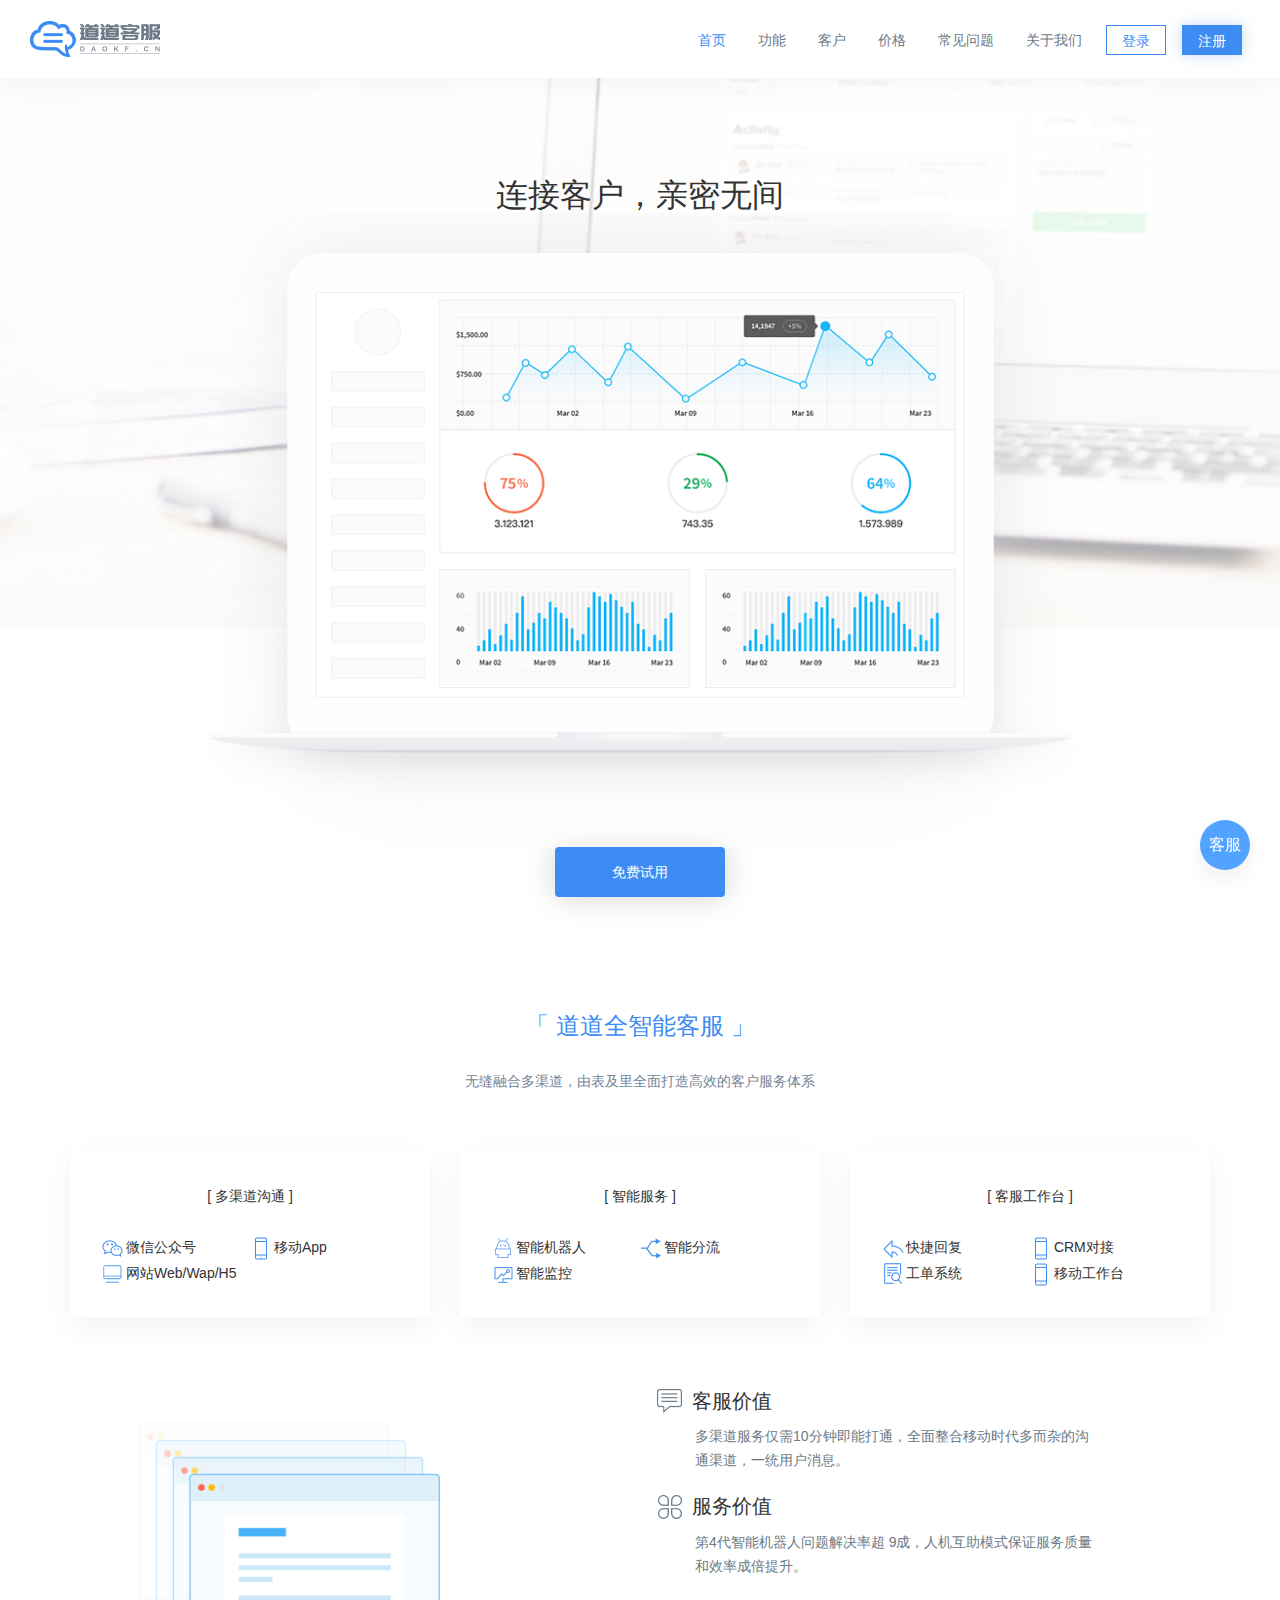
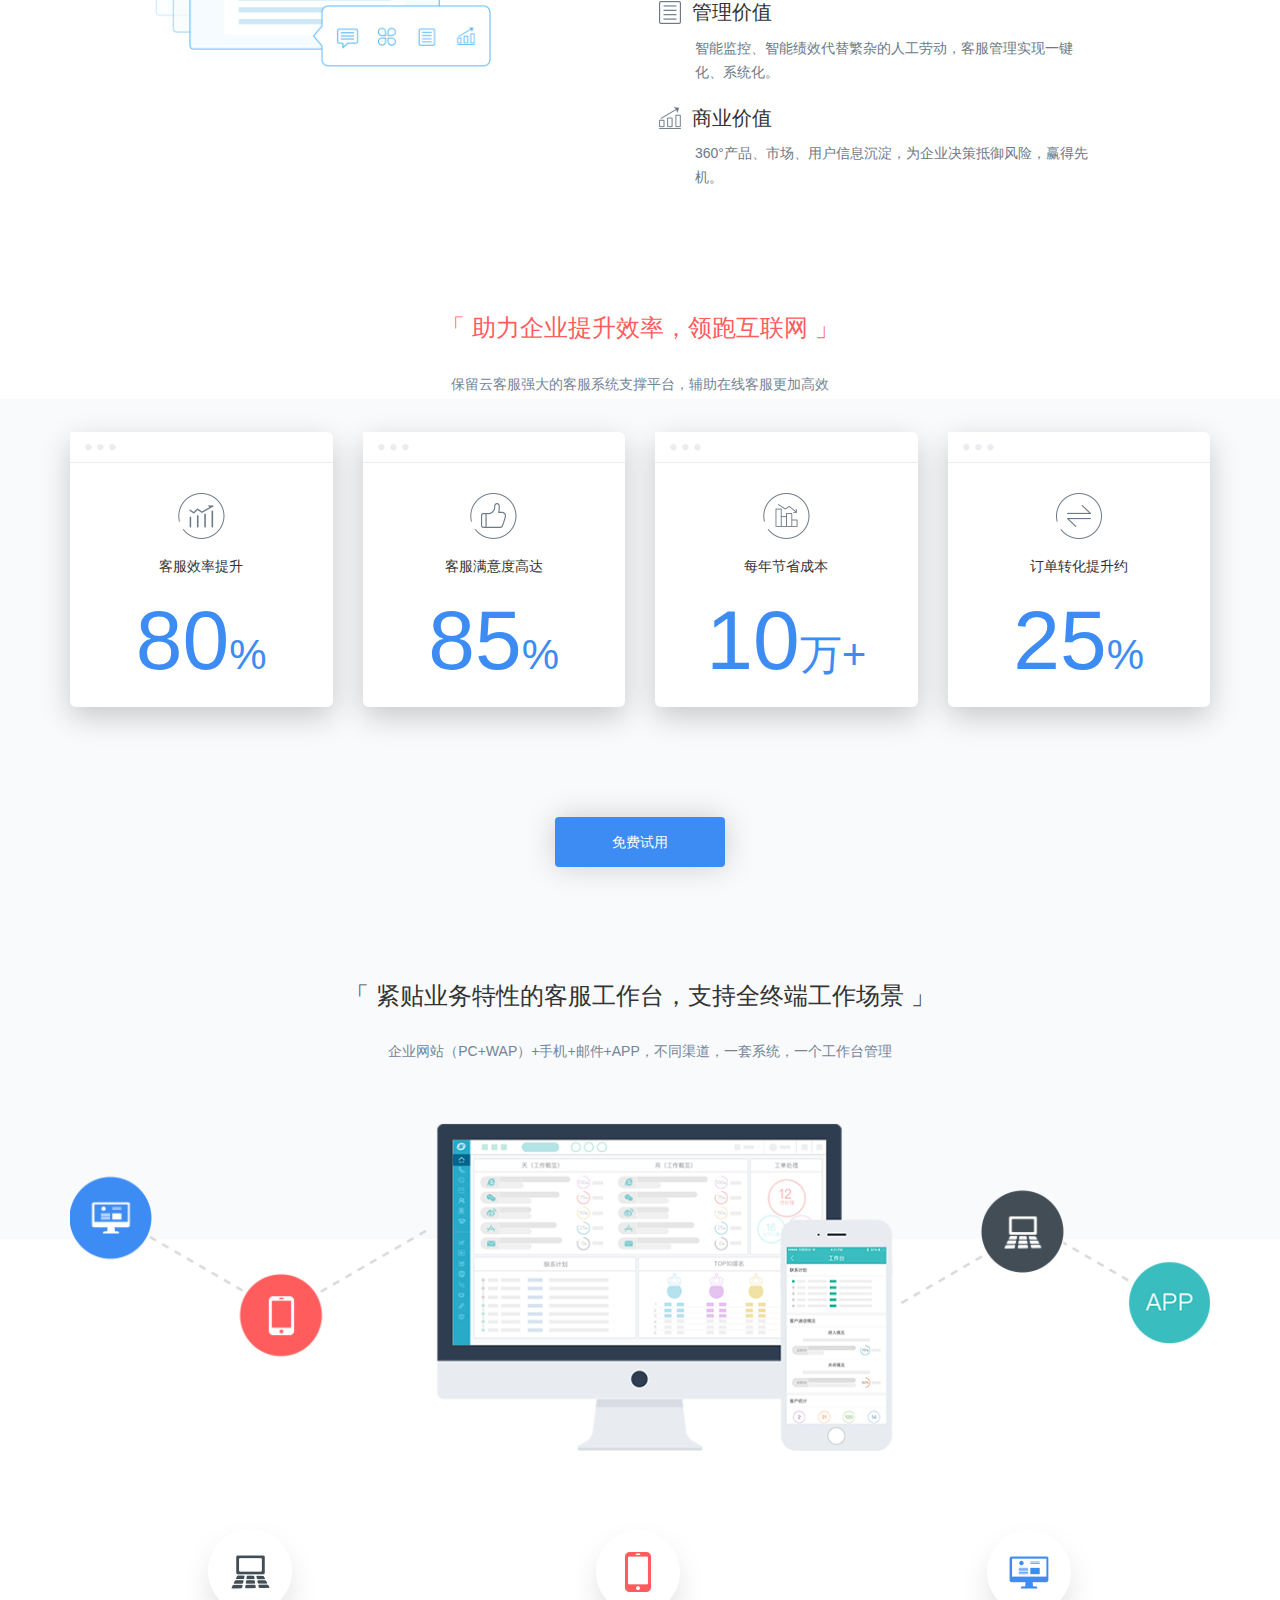
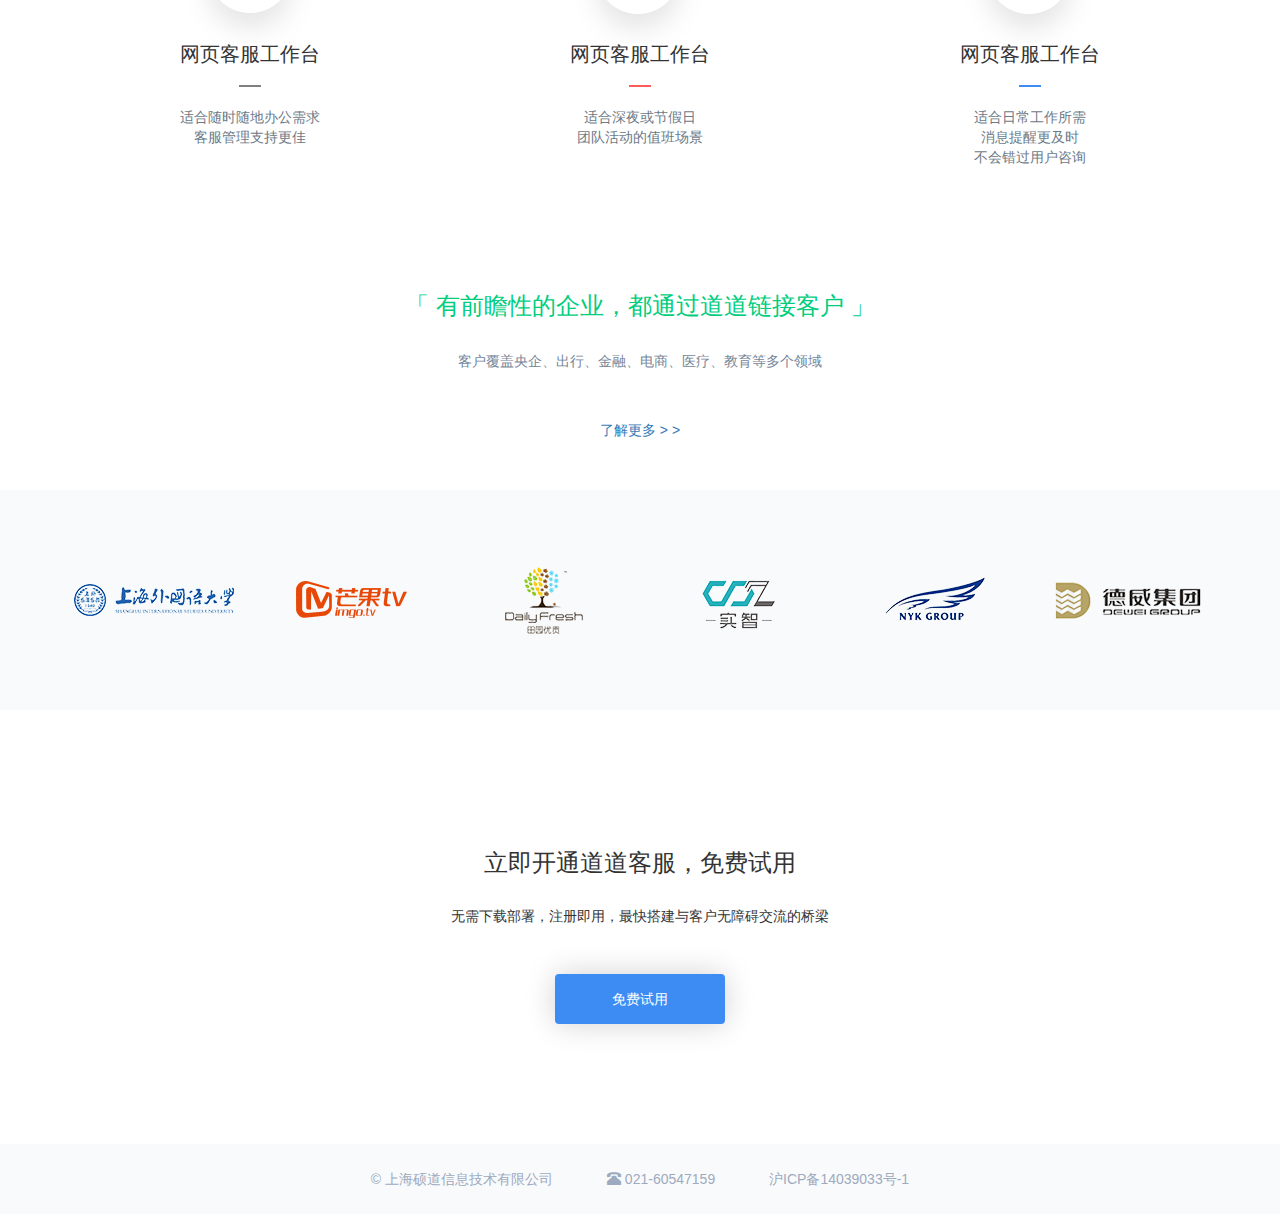
<file: index.html>
<!DOCTYPE html>
<html>
	<head>
		<meta charset="UTF-8">
		<title>首页</title>
		<meta name="viewport" content="width=device-width,initial-scale=1"/>
		<link rel="stylesheet" href="css/reset.css" />
		<link rel="stylesheet" href="components/bootstrap/css/bootstrap.min.css" />
		<link rel="stylesheet" type="text/css" href="components/font-awesome/css/font-awesome.min.css" />
		<link rel="stylesheet" href="css/style.css" />
	</head>
	<body>
	<header>
		<div class="navbar navbar-default">
	        <div class="navbar-header">
	            <button type="button" class="navbar-toggle" data-toggle="collapse" data-target="#coll1">
	                <span class="icon-bar"></span>
	                <span class="icon-bar"></span>
	                <span class="icon-bar"></span>
	            </button>
	            <a href="index.html" class="navbar-brand">
	            	<img src="images/index_03.png"/>
	            </a>
	        </div>
	        <div class="collapse navbar-collapse" id="coll1">
	            <ul class="nav navbar-nav navbar-right">
	                <li><a href="index.html" class="active">首页</a></li>
	                <li><a href="function.html">功能</a></li>
	                <li><a href="customer.html">客户</a></li>
	                <li><a href="price.html">价格</a></li>
	                <li><a href="question.html">常见问题</a></li>
	                <li><a href="aboutUs.html">关于我们</a></li>
	                <li><a href="login.html" class="nav-login">登录</a></li>
	                <li><a href="register.html" class="nav-register">注册</a></li>
	            </ul>
	        </div>
	    </div>
	</header>
	<article>
		<div class="banner">
			<div class="bannerbg"></div>
			<h3>连接客户，亲密无间</h3>
			<div class="container">
				<img src="images/banner_03.png"/>
			</div>
		</div>
		<button class="btn btn-primary btn-try">免费试用</button>
	</article>
	<section class="container">
		<div class="title">
			<h4 style="color: #3c8cf3;">「 道道全智能客服 」</h4>
			<h5>无缝融合多渠道，由表及里全面打造高效的客户服务体系</h5>
		</div>
		<div class="row">
			<div class="col-md-4 col-sm-6">
				<div class="intelligence">
					<h5>[ 多渠道沟通 ]</h5>
					<ul>
						<li><img src="images/intelligence_03.jpg"/><span>微信公众号</span></li>
						<li><img src="images/intelligence_15.jpg"/><span>移动App</span></li>
						<li><img src="images/intelligence_24.jpg"/><span>网站Web/Wap/H5</span></li>
					</ul>
				</div>
			</div>
			<div class="col-md-4 col-sm-6">
				<div class="intelligence">
					<h5>[ 智能服务 ]</h5>
					<ul>
						<li><img src="images/intelligence_05.jpg"/><span>智能机器人</span></li>
						<li><img src="images/intelligence_07.jpg"/><span>智能分流</span></li>
						<li><img src="images/intelligence_23.jpg"/><span>智能监控</span></li>
					</ul>
				</div>
			</div>
			<div class="col-md-4 col-sm-6">
				<div class="intelligence">
					<h5>[ 客服工作台 ]</h5>
					<ul>
						<li><img src="images/intelligence_09.jpg"/><span>快捷回复</span></li>
						<li><img src="images/intelligence_15.jpg"/><span>CRM对接</span></li>
						<li><img src="images/intelligence_25.jpg"/><span>工单系统</span></li>
						<li><img src="images/intelligence_15.jpg"/><span>移动工作台</span></li>
					</ul>
				</div>
			</div>
		</div>
		<div class="row effect">
			<div class="col-sm-6">
				<img src="images/index_15.png" style="margin-top: 50px; width: 80%;"/>
			</div>
			<div class="col-sm-6">
				<ul>
					<li>
						<h3>
							<img src="images/index_11.png"/>
							<span>客服价值</span>
						</h3>
						<p>多渠道服务仅需10分钟即能打通，全面整合移动时代多而杂的沟通渠道，一统用户消息。</p>
					</li>
					<li>
						<h3>
							<img src="images/index_17.png"/>
							<span>服务价值</span>
						</h3>
						<p>第4代智能机器人问题解决率超 9成，人机互助模式保证服务质量和效率成倍提升。</p>
					</li>
					<li>
						<h3>
							<img src="images/index_19.png"/>
							<span>管理价值</span>
						</h3>
						<p>智能监控、智能绩效代替繁杂的人工劳动，客服管理实现一键化、系统化。</p>
					</li>
					<li>
						<h3>
							<img src="images/index_21.png"/>
							<span>商业价值</span>
						</h3>
						<p>360°产品、市场、用户信息沉淀，为企业决策抵御风险，赢得先机。</p>
					</li>
				</ul>
			</div>
		</div>
	</section>
	<article class="index-bg">
		<div class="the-bg"></div>
		<div class="title">
			<h4 style="color: #ff5c5e;">「 助力企业提升效率，领跑互联网 」</h4>
			<h5>保留云客服强大的客服系统支撑平台，辅助在线客服更加高效</h5>
		</div>
		<div class="container">
			<div class="row" style="margin-bottom: 80px;">
				<div class="col-md-3 col-sm-6">
					<div class="achievements">
						<h4><img src="images/dian_03.png"/></h4>
						<img src="images/index_25.png"/>
						<h5>客服效率提升</h5>
						<h1>80<span>%</span></h1>
					</div>
				</div>
				<div class="col-md-3 col-sm-6">
					<div class="achievements">
						<h4><img src="images/dian_03.png"/></h4>
						<img src="images/index_27.png"/>
						<h5>客服满意度高达</h5>
						<h1>85<span>%</span></h1>
					</div>
				</div>
				<div class="col-md-3 col-sm-6">
					<div class="achievements">
						<h4><img src="images/dian_03.png"/></h4>
						<img src="images/index_30.png"/>
						<h5>每年节省成本</h5>
						<h1>10<span>万+</span></h1>
					</div>
				</div>
				<div class="col-md-3 col-sm-6">
					<div class="achievements">
						<h4><img src="images/dian_03.png"/></h4>
						<img src="images/index_32.png"/>
						<h5>订单转化提升约</h5>
						<h1>25<span>%</span></h1>
					</div>
				</div>
			</div>
			<button class="btn btn-primary btn-try">免费试用</button>
			<div class="title">
				<h4>「 紧贴业务特性的客服工作台，支持全终端工作场景 」</h4>
				<h5>企业网站（PC+WAP）+手机+邮件+APP，不同渠道，一套系统，一个工作台管理</h5>
			</div>
			<img src="images/index_39.png" width="100%" style="margin: 50px 0;"/>
			<div class="row">
				<div class="col-md-4 work-station">
					<img src="images/work_08.png"/>
					<h3>网页客服工作台</h3>
					<hr />
					<p>适合随时随地办公需求<br />客服管理支持更佳</p>
				</div>
				<div class="col-md-4 work-station">
					<img src="images/work_03.png"/>
					<h3>网页客服工作台</h3>
					<hr style="border-color: #ff5c5e;" />
					<p>适合深夜或节假日<br />团队活动的值班场景</p>
				</div>
				<div class="col-md-4 work-station">
					<img src="images/work_05.png"/>
					<h3>网页客服工作台</h3>
					<hr style="border-color: #3c8cf3;" />
					<p>适合日常工作所需<br />消息提醒更及时<br />不会错过用户咨询</p>
				</div>
			</div>
			<div class="title">
				<h4 style="color: #00ce7d;">「 有前瞻性的企业，都通过道道链接客户 」</h4>
				<h5>客户覆盖央企、出行、金融、电商、医疗、教育等多个领域</h5>
			</div>
			<a href="knowMore.html" class="knowMore">了解更多 > ></a>
		</div>
		<div class="cooperate">
			<div class="container">
				<div class="row">
					<div class="col-md-2 col-sm-4 col-xs-6">
						<img src="images/index_61.png"/>
					</div>
					<div class="col-md-2 col-sm-4 col-xs-6">
						<img src="images/index_63.png"/>
					</div>
					<div class="col-md-2 col-sm-4 col-xs-6">
						<img src="images/index_53.png"/>
					</div>
					<div class="col-md-2 col-sm-4 col-xs-6">
						<img src="images/index_55.png"/>
					</div>
					<div class="col-md-2 col-sm-4 col-xs-6">
						<img src="images/index_57.png"/>
					</div>
					<div class="col-md-2 col-sm-4 col-xs-6">
						<img src="images/index_59.png"/>
					</div>
				</div>
			</div>
		</div>
		<div class="info-try">
			<h3>立即开通道道客服，免费试用</h3>
			<p>无需下载部署，注册即用，最快搭建与客户无障碍交流的桥梁</p>
			<button class="btn btn-primary btn-try">免费试用</button>
		</div>
	</article>
	<footer>
		<span>&copy; 上海硕道信息技术有限公司</span>
		<span><label class="glyphicon glyphicon-phone-alt"></label> 021-60547159</span>
		<span>沪ICP备14039033号-1</span>
	</footer>
	<div class="start-chat">客服</div>
	<div class="start-chat-box">
		<div class="chat-head flexb">
			<img src="images/chat-header_03.jpg"/>
			<p>硕道 &nbsp;&nbsp;400-163-869</p>
			<img src="images/chat-header_05.jpg" class="close-chat"/>
		</div>
		<iframe src="chat.html" width="320px" height="448px" scrolling="no" frameborder="0"></iframe>
	</div>
	</body>
	<script src="js/jquery.min.js" type="text/javascript" charset="utf-8"></script>
	<script src="components/bootstrap/js/bootstrap.min.js" type="text/javascript" charset="utf-8"></script>
	<script type="text/javascript" src="js/main.js"></script>
</html>
</file>
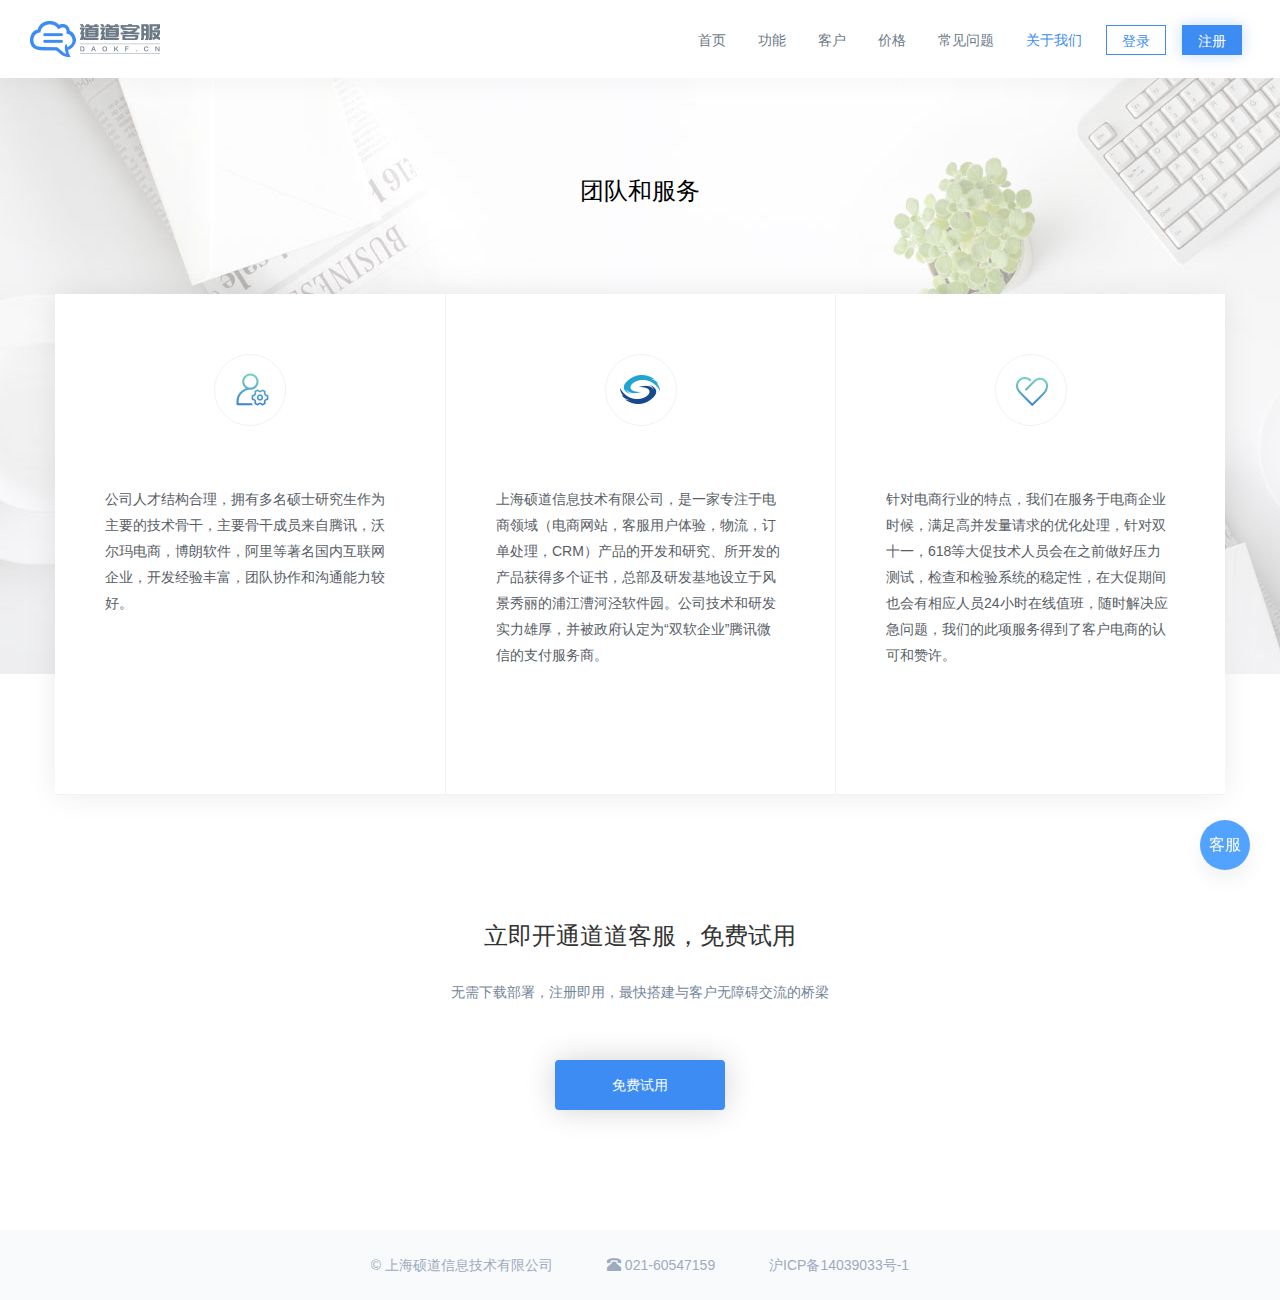
<file: aboutUs.html>
<!DOCTYPE html>
<html>
	<head>
		<meta charset="UTF-8">
		<title>首页</title>
		<meta name="viewport" content="width=device-width,initial-scale=1"/>
		<link rel="stylesheet" href="css/reset.css" />
		<link rel="stylesheet" href="components/bootstrap/css/bootstrap.min.css" />
		<link rel="stylesheet" type="text/css" href="components/font-awesome/css/font-awesome.min.css" />
		<link rel="stylesheet" href="css/style.css" />
	</head>
	<body>
	<header>
		<div class="navbar navbar-default">
	        <div class="navbar-header">
	            <button type="button" class="navbar-toggle" data-toggle="collapse" data-target="#coll1">
	                <span class="icon-bar"></span>
	                <span class="icon-bar"></span>
	                <span class="icon-bar"></span>
	            </button>
	            <a href="index.html" class="navbar-brand">
	            	<img src="images/index_03.png"/>
	            </a>
	        </div>
	        <div class="collapse navbar-collapse" id="coll1">
	            <ul class="nav navbar-nav navbar-right">
	                <li><a href="index.html">首页</a></li>
	                <li><a href="function.html">功能</a></li>
	                <li><a href="customer.html">客户</a></li>
	                <li><a href="price.html">价格</a></li>
	                <li><a href="question.html">常见问题</a></li>
	                <li><a href="aboutUs.html" class="active">关于我们</a></li>
	                <li><a href="login.html" class="nav-login">登录</a></li>
	                <li><a href="register.html" class="nav-register">注册</a></li>
	            </ul>
	        </div>
	    </div>
	</header>
	<article class="daodao">
		<div class="aboutbg"></div>
		<section class="container">
			<h2 style="color: #000">团队和服务</h2>
			<div class="about-us row">
				<div class="col-md-4 col-sm-6 col-xs-12">
					<div>
						<img src="images/about_06.png" alt="">
						<p>公司人才结构合理，拥有多名硕士研究生作为主要的技术骨干，主要骨干成员来自腾讯，沃尔玛电商，博朗软件，阿里等著名国内互联网企业，开发经验丰富，团队协作和沟通能力较好。</p>
					</div>
				</div>
				<div class="col-md-4 col-sm-6 col-xs-12">
					<div>
						<img src="images/about_08.png" alt="">
						<p>上海硕道信息技术有限公司，是一家专注于电商领域（电商网站，客服用户体验，物流，订单处理，CRM）产品的开发和研究、所开发的产品获得多个证书，总部及研发基地设立于风景秀丽的浦江漕河泾软件园。公司技术和研发实力雄厚，并被政府认定为“双软企业”腾讯微信的支付服务商。</p>
					</div>
				</div>
				<div class="col-md-4 col-sm-6 col-xs-12">
					<div>
						<img src="images/about_03.png" alt="">
						<p>针对电商行业的特点，我们在服务于电商企业时候，满足高并发量请求的优化处理，针对双十一，618等大促技术人员会在之前做好压力测试，检查和检验系统的稳定性，在大促期间也会有相应人员24小时在线值班，随时解决应急问题，我们的此项服务得到了客户电商的认可和赞许。</p>
					</div>
				</div>
			</div>
			<div class="title">
				<h4>立即开通道道客服，免费试用</h4>
				<h5>无需下载部署，注册即用，最快搭建与客户无障碍交流的桥梁</h5>
			</div>
			<button class="btn btn-primary btn-try" style="margin: 60px auto 120px auto;">免费试用</button>
		</section>
	</article>
	<footer>
		<span>&copy; 上海硕道信息技术有限公司</span>
		<span><label class="glyphicon glyphicon-phone-alt"></label> 021-60547159</span>
		<span>沪ICP备14039033号-1</span>
	</footer>
	<div class="start-chat">客服</div>
	<div class="start-chat-box">
		<div class="chat-head flexb">
			<img src="images/chat-header_03.jpg"/>
			<p>硕道 &nbsp;&nbsp;400-163-869</p>
			<img src="images/chat-header_05.jpg" class="close-chat"/>
		</div>
		<iframe src="chat.html" width="320px" height="448px" scrolling="no" frameborder="0"></iframe>
	</div>
	</body>
	<script src="js/jquery.min.js" type="text/javascript" charset="utf-8"></script>
	<script src="components/bootstrap/js/bootstrap.min.js" type="text/javascript" charset="utf-8"></script>
	<script type="text/javascript" src="js/main.js"></script>

</html>
</file>
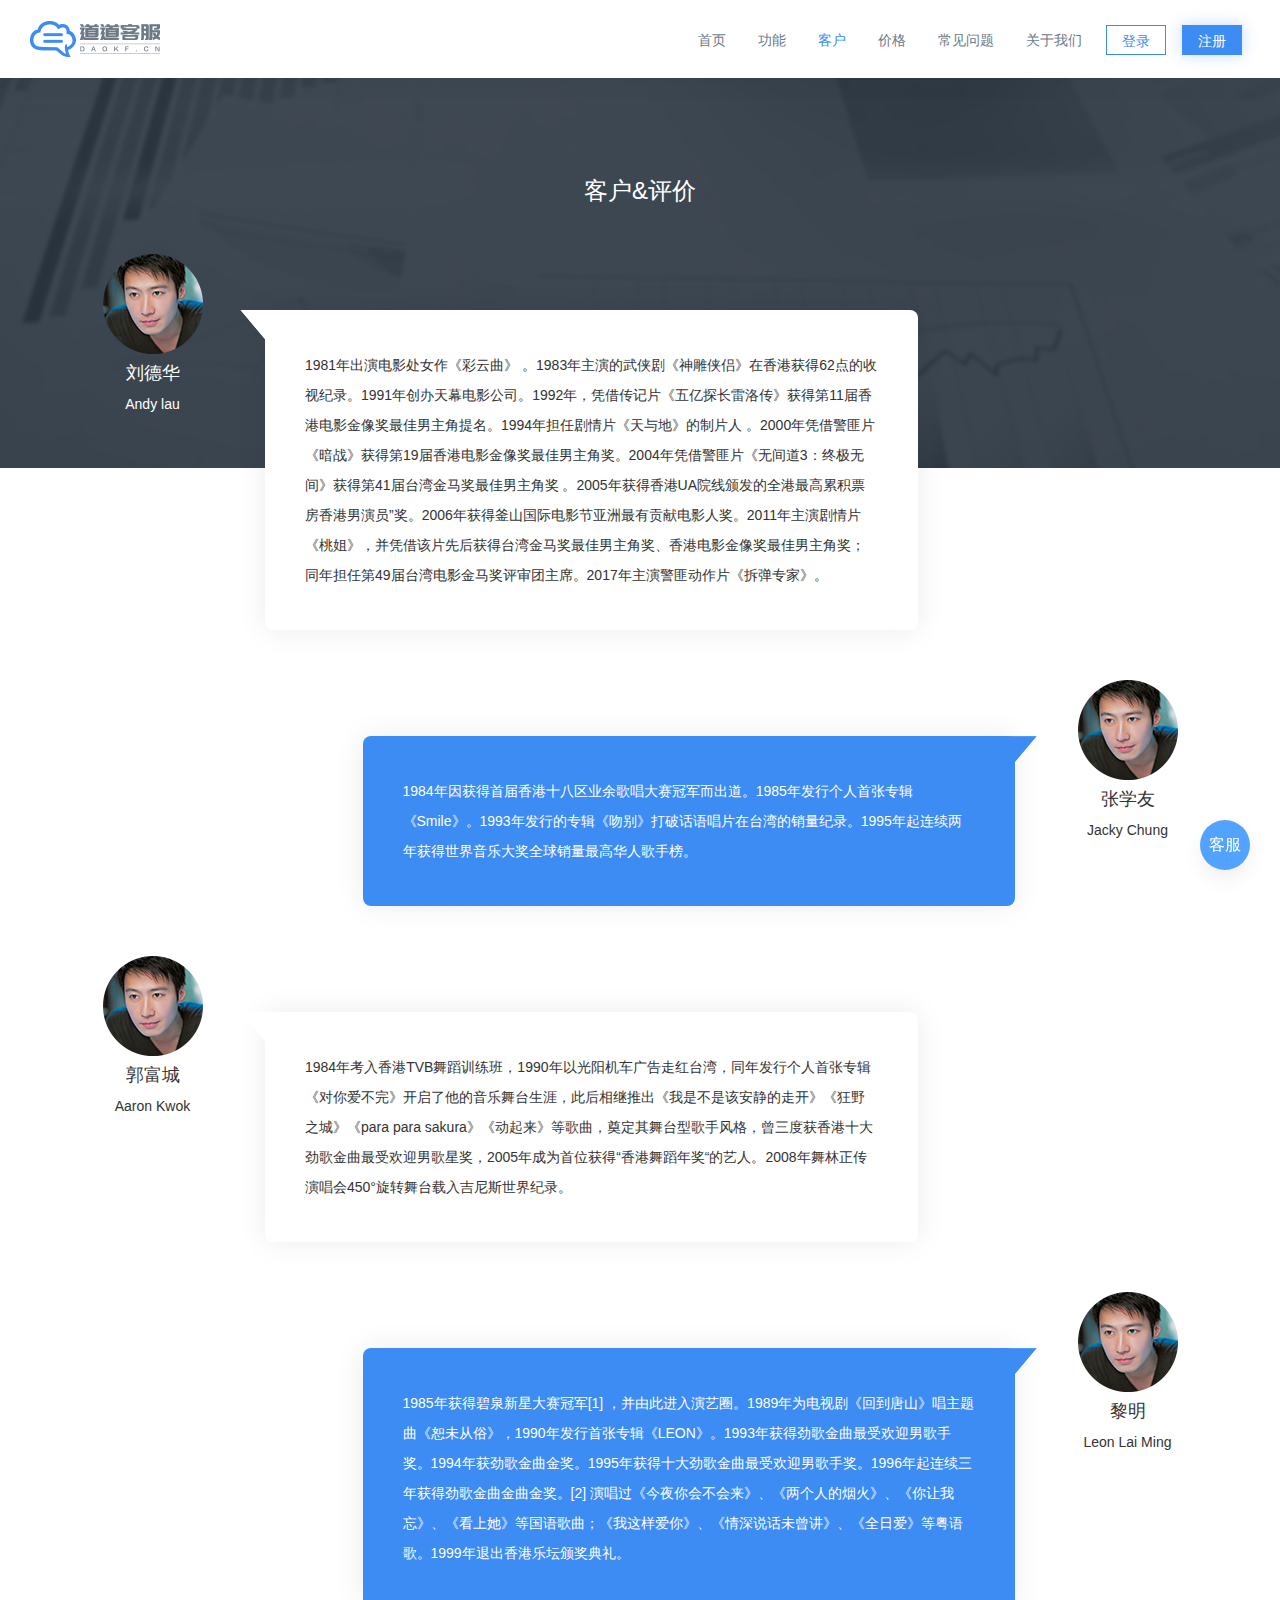
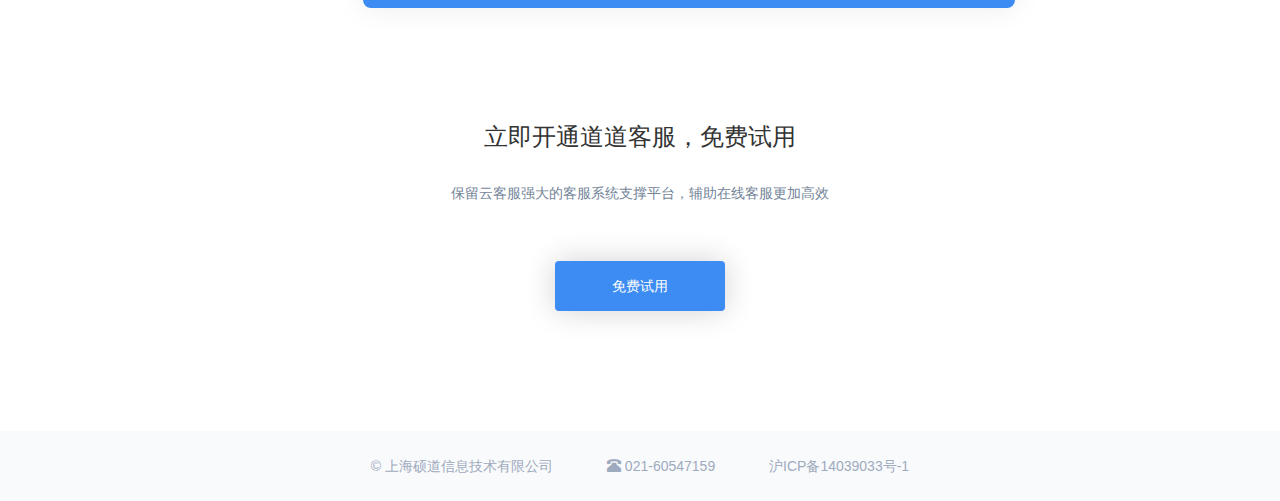
<file: customer.html>
<!DOCTYPE html>
<html>
	<head>
		<meta charset="UTF-8">
		<title>客服</title>
		<meta name="viewport" content="width=device-width,initial-scale=1"/>
		<link rel="stylesheet" href="css/reset.css" />
		<link rel="stylesheet" href="components/bootstrap/css/bootstrap.min.css" />
		<link rel="stylesheet" type="text/css" href="components/font-awesome/css/font-awesome.min.css" />
		<link rel="stylesheet" href="css/style.css" />
	</head>
	<body>
	<header>
		<div class="navbar navbar-default">
	        <div class="navbar-header">
	            <button type="button" class="navbar-toggle" data-toggle="collapse" data-target="#coll1">
	                <span class="icon-bar"></span>
	                <span class="icon-bar"></span>
	                <span class="icon-bar"></span>
	            </button>
	            <a href="index.html" class="navbar-brand">
	            	<img src="images/index_03.png"/>
	            </a>
	        </div>
	        <div class="collapse navbar-collapse" id="coll1">
	            <ul class="nav navbar-nav navbar-right">
	                <li><a href="index.html">首页</a></li>
	                <li><a href="function.html">功能</a></li>
	                <li><a href="customer.html" class="active">客户</a></li>
	                <li><a href="price.html">价格</a></li>
	                <li><a href="question.html">常见问题</a></li>
	                <li><a href="aboutUs.html">关于我们</a></li>
	                <li><a href="login.html" class="nav-login">登录</a></li>
	                <li><a href="register.html" class="nav-register">注册</a></li>
	            </ul>
	        </div>
	    </div>
	</header>
	<article class="customer">
		<div class="customerbg"></div>
		<h2>客户&评价</h2>
		<section class="container">
			<div class="row">
				<div class="col-sm-2 head-white">
					<img src="images/kefu_05.png" alt="">
					<h4>刘德华</h4>
					<p>Andy lau</p>
				</div>
				<div class="col-sm-7">
					<div class="customer-content white">
						1981年出演电影处女作《彩云曲》 。1983年主演的武侠剧《神雕侠侣》在香港获得62点的收视纪录。1991年创办天幕电影公司。1992年，凭借传记片《五亿探长雷洛传》获得第11届香港电影金像奖最佳男主角提名。1994年担任剧情片《天与地》的制片人 。2000年凭借警匪片《暗战》获得第19届香港电影金像奖最佳男主角奖。2004年凭借警匪片《无间道3：终极无间》获得第41届台湾金马奖最佳男主角奖 。2005年获得香港UA院线颁发的全港最高累积票房香港男演员”奖。2006年获得釜山国际电影节亚洲最有贡献电影人奖。2011年主演剧情片《桃姐》，并凭借该片先后获得台湾金马奖最佳男主角奖、香港电影金像奖最佳男主角奖；同年担任第49届台湾电影金马奖评审团主席。2017年主演警匪动作片《拆弹专家》。
						<img src="images/sanjiao_03.png" alt="">
					</div>
				</div>
			</div>
			<div class="row">
				<div class="col-sm-offset-3 col-sm-7">
					<div class="customer-content black">
						1984年因获得首届香港十八区业余歌唱大赛冠军而出道。1985年发行个人首张专辑《Smile》。1993年发行的专辑《吻别》打破话语唱片在台湾的销量纪录。1995年起连续两年获得世界音乐大奖全球销量最高华人歌手榜。
						<img src="images/sanjiao_07.png" alt="">
					</div>
				</div>
				<div class="col-sm-2 head-black">
					<img src="images/kefu_05.png" alt="">
					<h4>张学友</h4>
					<p>Jacky Chung</p>
				</div>
			</div>
			<div class="row">
				<div class="col-sm-2 head-black">
					<img src="images/kefu_05.png" alt="">
					<h4>郭富城</h4>
					<p>Aaron Kwok</p>
				</div>
				<div class="col-sm-7">
					<div class="customer-content white">
						1984年考入香港TVB舞蹈训练班，1990年以光阳机车广告走红台湾，同年发行个人首张专辑《对你爱不完》开启了他的音乐舞台生涯，此后相继推出《我是不是该安静的走开》《狂野之城》《para para sakura》《动起来》等歌曲，奠定其舞台型歌手风格，曾三度获香港十大劲歌金曲最受欢迎男歌星奖，2005年成为首位获得“香港舞蹈年奖“的艺人。2008年舞林正传演唱会450°旋转舞台载入吉尼斯世界纪录。
						<img src="images/sanjiao_03.png" alt="">
					</div>
				</div>
			</div>
			<div class="row">
				<div class="col-sm-offset-3 col-sm-7">
					<div class="customer-content black">
						1985年获得碧泉新星大赛冠军[1]  ，并由此进入演艺圈。1989年为电视剧《回到唐山》唱主题曲《恕未从俗》，1990年发行首张专辑《LEON》。1993年获得劲歌金曲最受欢迎男歌手奖。1994年获劲歌金曲金奖。1995年获得十大劲歌金曲最受欢迎男歌手奖。1996年起连续三年获得劲歌金曲金曲金奖。[2]  演唱过《今夜你会不会来》、《两个人的烟火》、《你让我忘》、《看上她》等国语歌曲；《我这样爱你》、《情深说话未曾讲》、《全日爱》等粤语歌。1999年退出香港乐坛颁奖典礼。
						<img src="images/sanjiao_07.png" alt="">
					</div>
				</div>
				<div class="col-sm-2 head-black">
					<img src="images/kefu_05.png" alt="">
					<h4>黎明</h4>
					<p>Leon Lai Ming</p>
				</div>
			</div>
			<div class="title">
				<h4>立即开通道道客服，免费试用</h4>
				<h5>保留云客服强大的客服系统支撑平台，辅助在线客服更加高效</h5>
			</div>
			<div style="margin: 60px 0 120px 0">
				<button class="btn btn-primary btn-try">免费试用</button>
			</div>
		</section>
	</article>
	<footer>
		<span>&copy; 上海硕道信息技术有限公司</span>
		<span><label class="glyphicon glyphicon-phone-alt"></label> 021-60547159</span>
		<span>沪ICP备14039033号-1</span>
	</footer>
	<div class="start-chat">客服</div>
	<div class="start-chat-box">
		<div class="chat-head flexb">
			<img src="images/chat-header_03.jpg"/>
			<p>硕道 &nbsp;&nbsp;400-163-869</p>
			<img src="images/chat-header_05.jpg" class="close-chat"/>
		</div>
		<iframe src="chat.html" width="320px" height="448px" scrolling="no" frameborder="0"></iframe>
	</div>
	</body>
	<script src="js/jquery.min.js" type="text/javascript" charset="utf-8"></script>
	<script src="components/bootstrap/js/bootstrap.min.js" type="text/javascript" charset="utf-8"></script>
	<script type="text/javascript" src="js/main.js"></script>

</html>
</file>
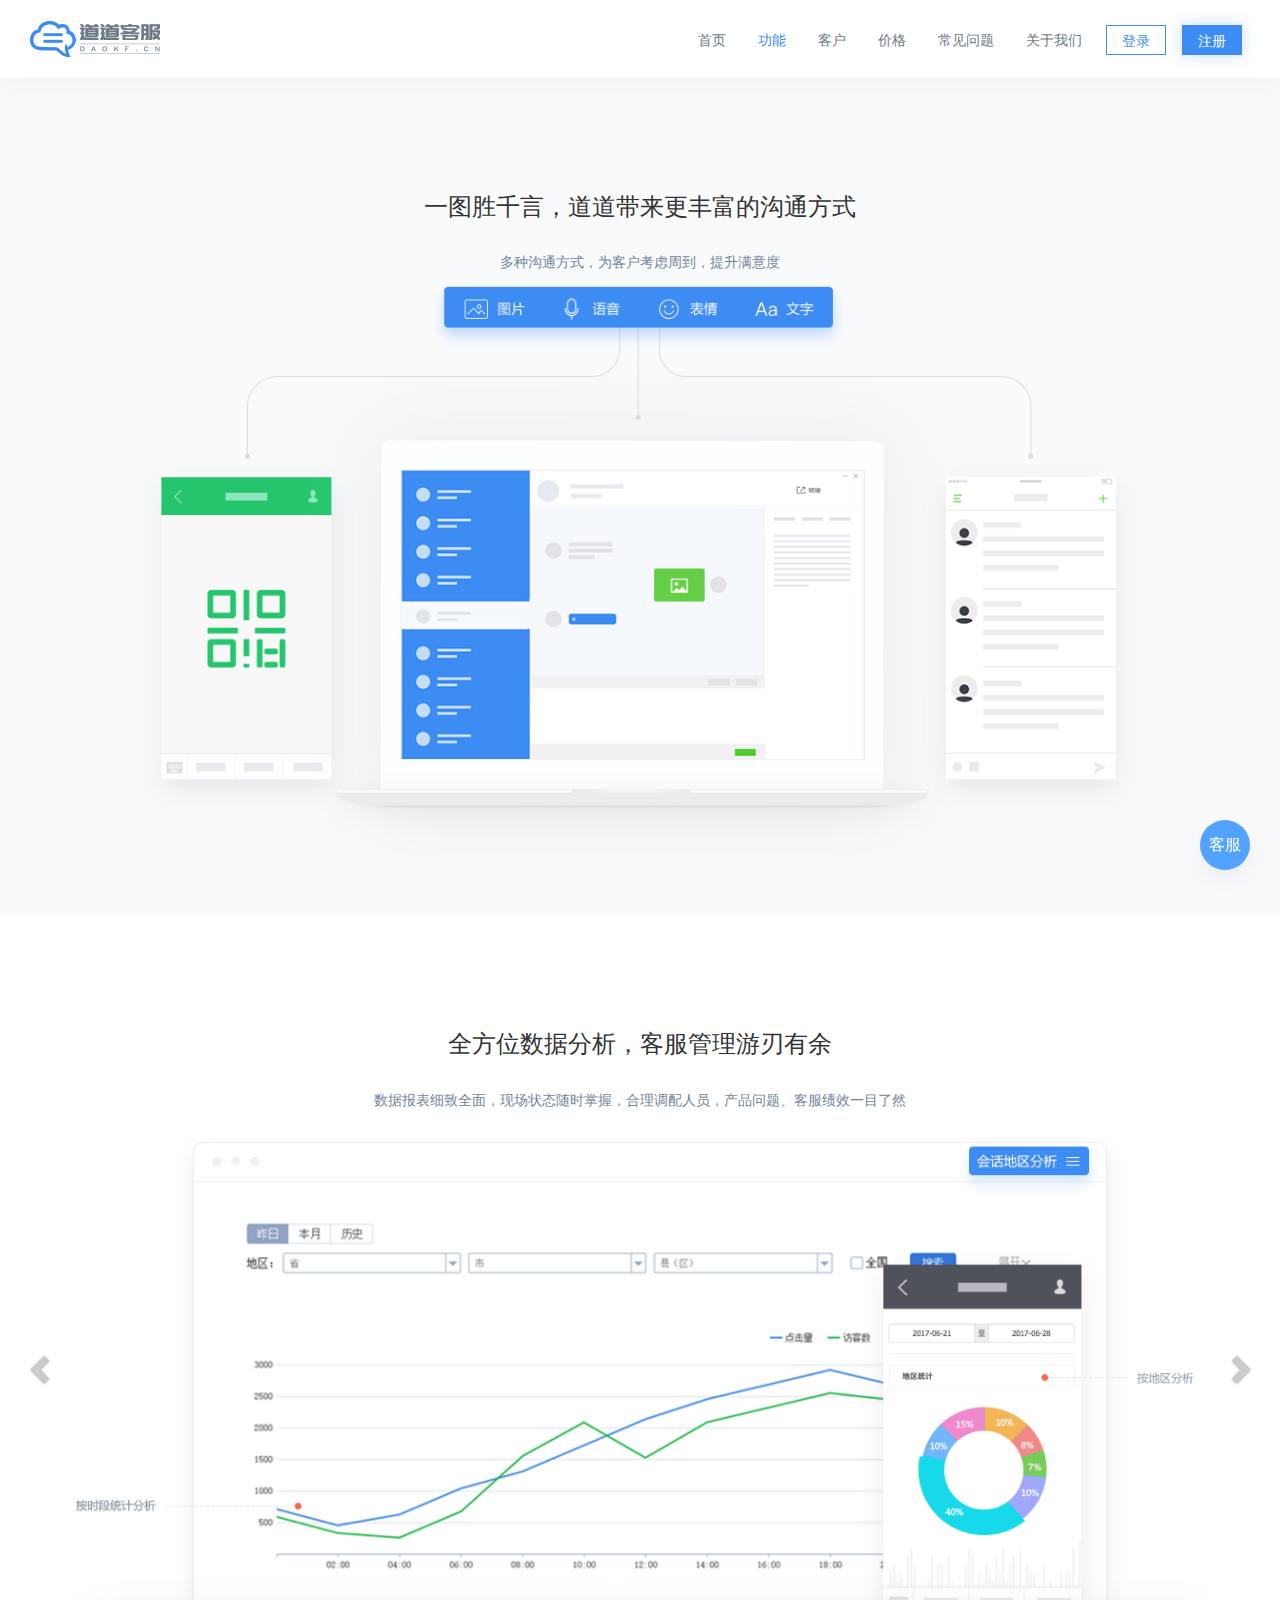
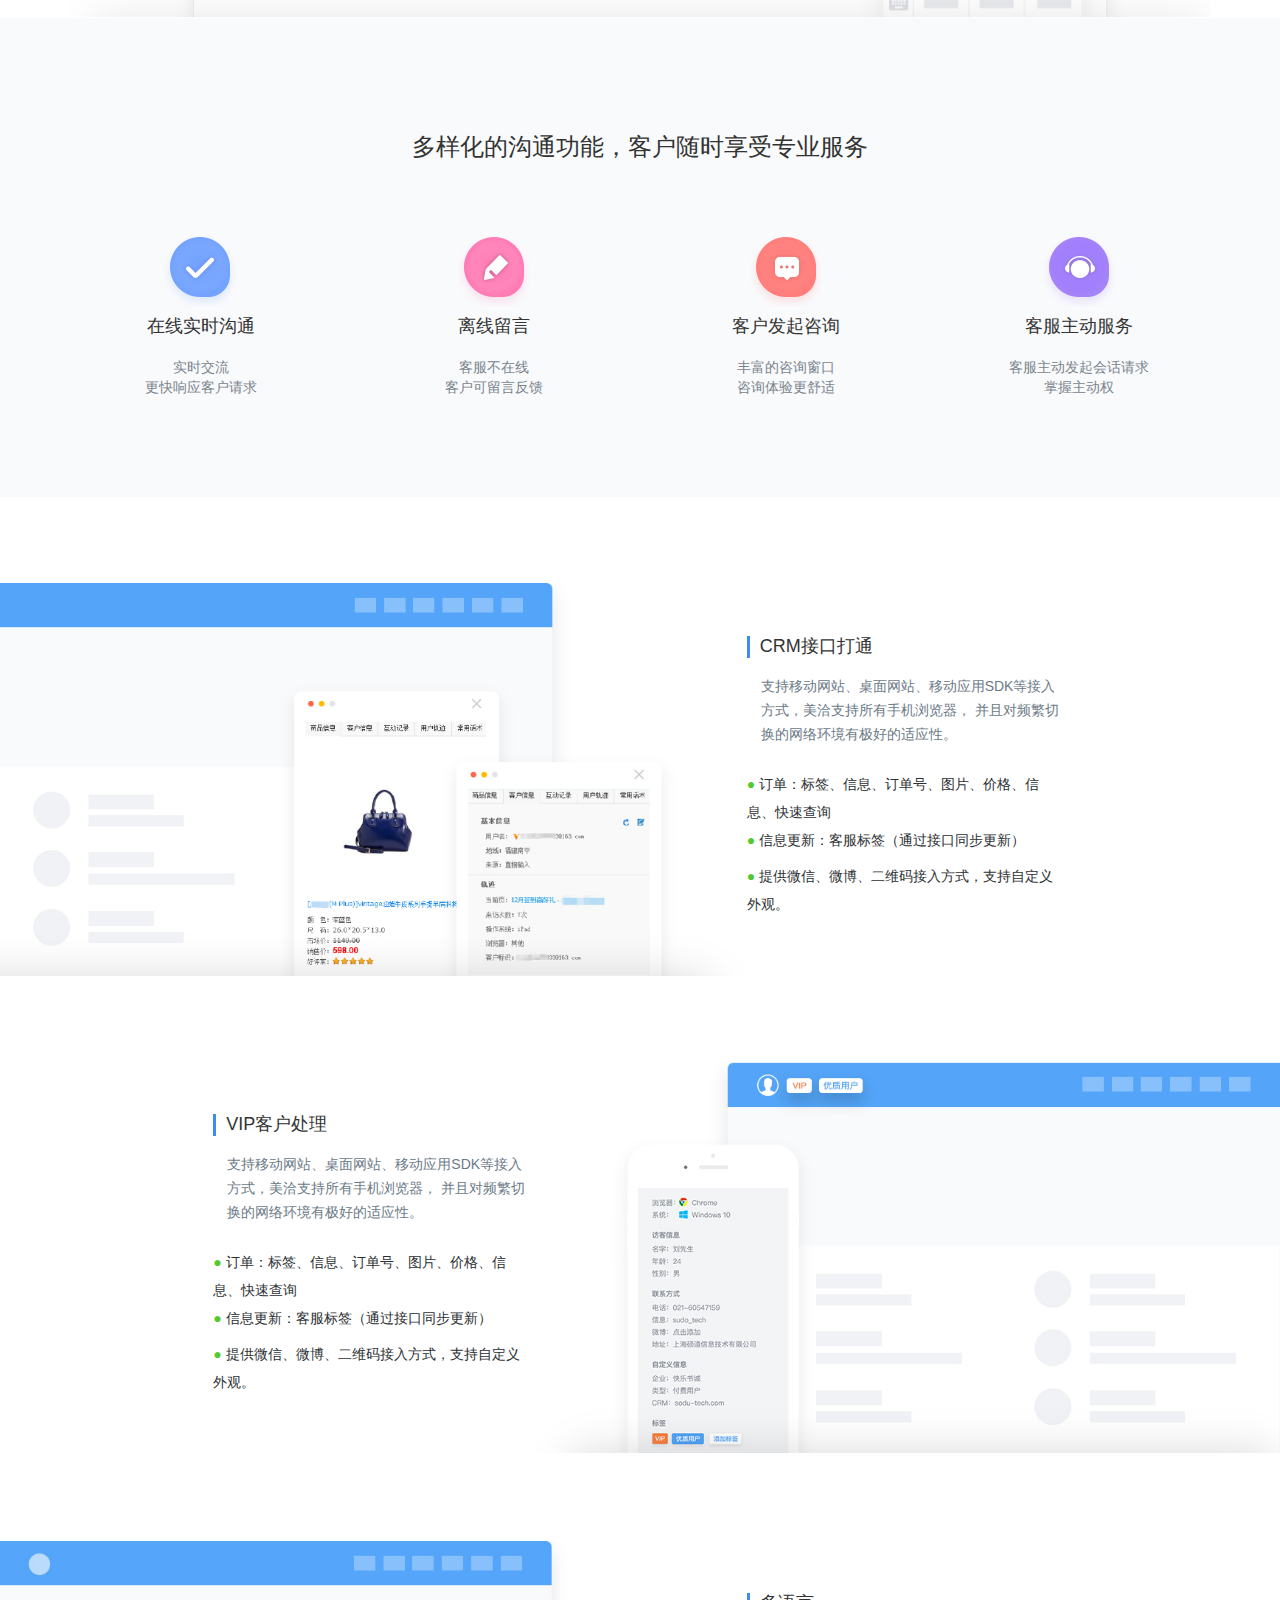
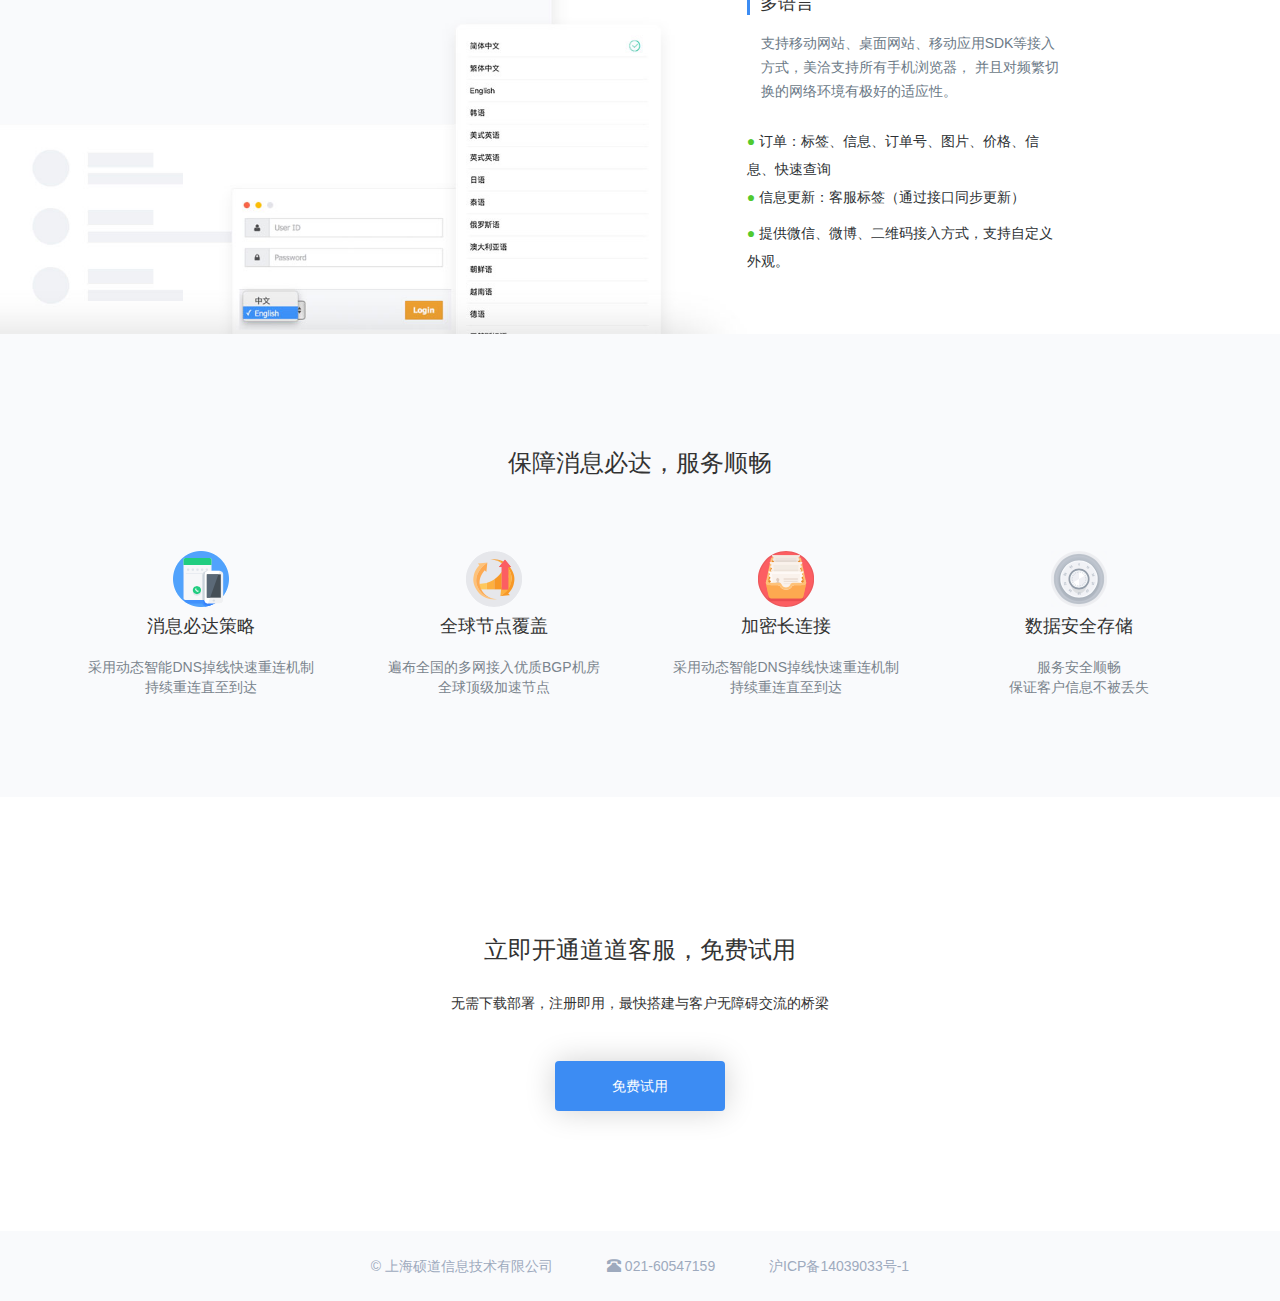
<file: function.html>
<!DOCTYPE html>
<html>
	<head>
		<meta charset="UTF-8">
		<title>功能</title>
		<meta name="viewport" content="width=device-width,initial-scale=1"/>
		<link rel="stylesheet" href="css/reset.css" />
		<link rel="stylesheet" href="components/bootstrap/css/bootstrap.min.css" />
		<link rel="stylesheet" type="text/css" href="components/font-awesome/css/font-awesome.min.css" />
		<link rel="stylesheet" href="css/style.css" />
	</head>
	<body>
	<header>
		<div class="navbar navbar-default">
	        <div class="navbar-header">
	            <button type="button" class="navbar-toggle" data-toggle="collapse" data-target="#coll1">
	                <span class="icon-bar"></span>
	                <span class="icon-bar"></span>
	                <span class="icon-bar"></span>
	            </button>
	            <a href="index.html" class="navbar-brand">
	            	<img src="images/index_03.png"/>
	            </a>
	        </div>
	        <div class="collapse navbar-collapse" id="coll1">
	            <ul class="nav navbar-nav navbar-right">
	                <li><a href="index.html">首页</a></li>
	                <li><a href="function.html" class="active">功能</a></li>
	                <li><a href="customer.html">客户</a></li>
	                <li><a href="price.html">价格</a></li>
	                <li><a href="question.html">常见问题</a></li>
	                <li><a href="aboutUs.html">关于我们</a></li>
	                <li><a href="login.html" class="nav-login">登录</a></li>
	                <li><a href="register.html" class="nav-register">注册</a></li>
	            </ul>
	        </div>
	    </div>
	</header>
	<article class="communicate">
		<div class="container">
			<div class="title">
				<h4>一图胜千言，道道带来更丰富的沟通方式</h4>
				<h5>多种沟通方式，为客户考虑周到，提升满意度</h5>
			</div>
			<img src="images/function_03.png" width="100%"/>
		</div>
	</article>
	<section class="container">
		<div class="title">
			<h4>全方位数据分析，客服管理游刃有余</h4>
			<h5>数据报表细致全面，现场状态随时掌握，合理调配人员，产品问题、客服绩效一目了然</h5>
		</div>
		<div class="carousel slide" id="car">
	        <ol class="carousel-indicators">
	            <!--data-slide-to="index"控制点和轮播子元素的index相对应-->
	            <li class="active" data-target="#car" data-slide-to="0"></li>
	            <li data-target="#car" data-slide-to="1"></li>
	            <li data-target="#car" data-slide-to="2"></li>
	            <li data-target="#car" data-slide-to="3"></li>
	        </ol>
	        <div class="carousel-inner in">
	            <div class="item active">
	                <img src="images/function_07.png" alt="1"/>
	            </div>
	            <div class="item"><img src="images/function_07.png" alt="2"/></div>
	            <div class="item"><img src="images/function_07.png" alt="3"/></div>
	            <div class="item"><img src="images/function_07.png" alt="4"/></div>
	        </div>
	        <a href="#car" class="carousel-control left" data-slide="prev"><span class="glyphicon glyphicon-chevron-left"></span></a>
	        <a href="#car" class="carousel-control right" data-slide="next"><span class="glyphicon glyphicon-chevron-right"></span></a>
	    </div>
	</section>
	<article class="communicate">
		<div class="title">
			<h4>多样化的沟通功能，客户随时享受专业服务</h4>
		</div>
		<div class="container">
			<div class="row">
				<div class="col-md-3 col-sm-6 col-xs-12">
					<img src="images/function_10.png"/>
					<h4>在线实时沟通</h4>
					<p>实时交流<br />更快响应客户请求</p>
				</div>
				<div class="col-md-3 col-sm-6 col-xs-12">
					<img src="images/function_12.png"/>
					<h4>离线留言</h4>
					<p>客服不在线<br />客户可留言反馈</p>
				</div>
				<div class="col-md-3 col-sm-6 col-xs-12">
					<img src="images/function_14.png"/>
					<h4>客户发起咨询</h4>
					<p>丰富的咨询窗口<br />咨询体验更舒适</p>
				</div>
				<div class="col-md-3 col-sm-6 col-xs-12">
					<img src="images/function_16.png"/>
					<h4>客服主动服务</h4>
					<p>客服主动发起会话请求<br />掌握主动权</p>
				</div>
			</div>
		</div>
	</article>
	<article class="function-box">
		<div class="row">
			<div class="col-lg-7">
				<img src="images/function_02.jpg"/>
			</div>
			<div class="col-lg-3">
				<div>
					<h3 class="flexl"><span></span>CRM接口打通</h3>
					<p>支持移动网站、桌面网站、移动应用SDK等接入方式，美洽支持所有手机浏览器， 并且对频繁切换的网络环境有极好的适应性。</p>
					<ul>
						<li>订单：标签、信息、订单号、图片、价格、信息、快速查询 </li>
						<li>信息更新：客服标签（通过接口同步更新）</li>
						<li>提供微信、微博、二维码接入方式，支持自定义外观。</li>
					</ul>
				</div>
			</div>
		</div>
		<div class="row">
			<div class="col-lg-3 col-lg-offset-2">
				<div>
					<h3 class="flexl"><span></span>VIP客户处理</h3>
					<p>支持移动网站、桌面网站、移动应用SDK等接入方式，美洽支持所有手机浏览器， 并且对频繁切换的网络环境有极好的适应性。</p>
					<ul>
						<li>订单：标签、信息、订单号、图片、价格、信息、快速查询 </li>
						<li>信息更新：客服标签（通过接口同步更新）</li>
						<li>提供微信、微博、二维码接入方式，支持自定义外观。</li>
					</ul>
				</div>
			</div>
			<div class="col-lg-7">
				<img src="images/function_06.jpg"/>
			</div>
		</div>
		<div class="row">
			<div class="col-lg-7">
				<img src="images/function_09.jpg"/>
			</div>
			<div class="col-lg-3">
				<div>
					<h3 class="flexl"><span></span>多语言</h3>
					<p>支持移动网站、桌面网站、移动应用SDK等接入方式，美洽支持所有手机浏览器， 并且对频繁切换的网络环境有极好的适应性。</p>
					<ul>
						<li>订单：标签、信息、订单号、图片、价格、信息、快速查询 </li>
						<li>信息更新：客服标签（通过接口同步更新）</li>
						<li>提供微信、微博、二维码接入方式，支持自定义外观。</li>
					</ul>
				</div>
			</div>
		</div>
	</article>
	<article class="communicate">
		<div class="title">
			<h4>保障消息必达，服务顺畅</h4>
		</div>
		<div class="container">
			<div class="row">
				<div class="col-md-3 col-sm-6 col-xs-12">
					<img src="images/function_32.png"/>
					<h4>消息必达策略</h4>
					<p>采用动态智能DNS掉线快速重连机制<br />持续重连直至到达</p>
				</div>
				<div class="col-md-3 col-sm-6 col-xs-12">
					<img src="images/function_34.png"/>
					<h4>全球节点覆盖</h4>
					<p>遍布全国的多网接入优质BGP机房<br />全球顶级加速节点</p>
				</div>
				<div class="col-md-3 col-sm-6 col-xs-12">
					<img src="images/function_37.png"/>
					<h4>加密长连接</h4>
					<p>采用动态智能DNS掉线快速重连机制 <br />持续重连直至到达</p>
				</div>
				<div class="col-md-3 col-sm-6 col-xs-12">
					<img src="images/function_40.png"/>
					<h4>数据安全存储</h4>
					<p>服务安全顺畅 <br />保证客户信息不被丢失</p>
				</div>
			</div>
		</div>
	</article>
	<div class="info-try">
		<h3>立即开通道道客服，免费试用</h3>
		<p>无需下载部署，注册即用，最快搭建与客户无障碍交流的桥梁</p>
		<button class="btn btn-primary btn-try">免费试用</button>
	</div>
	<footer>
		<span>&copy; 上海硕道信息技术有限公司</span>
		<span><label class="glyphicon glyphicon-phone-alt"></label> 021-60547159</span>
		<span>沪ICP备14039033号-1</span>
	</footer>
	<div class="start-chat">客服</div>
	<div class="start-chat-box">
		<div class="chat-head flexb">
			<img src="images/chat-header_03.jpg"/>
			<p>硕道 &nbsp;&nbsp;400-163-869</p>
			<img src="images/chat-header_05.jpg" class="close-chat"/>
		</div>
		<iframe src="chat.html" width="320px" height="448px" scrolling="no" frameborder="0"></iframe>
	</div>
	</body>
	<script src="js/jquery.min.js" type="text/javascript" charset="utf-8"></script>
	<script src="components/bootstrap/js/bootstrap.min.js" type="text/javascript" charset="utf-8"></script>
	<script type="text/javascript" src="js/main.js"></script>
	<script type="text/javascript">
		$(function(){
			if($(window).width()>=1200){
				$('.function-box .col-lg-3').height($('.function-box .col-lg-7').height())
			}else{
				$('.function-box .col-lg-3').height('auto')
			}
		})
			
		$(window).resize(function() {   
			if($(window).width()>=1200){
				$('.function-box .col-lg-3').height($('.function-box .col-lg-7').height())
			}else{
				$('.function-box .col-lg-3').height('auto');
			}
		});
	</script>
</html>
</file>
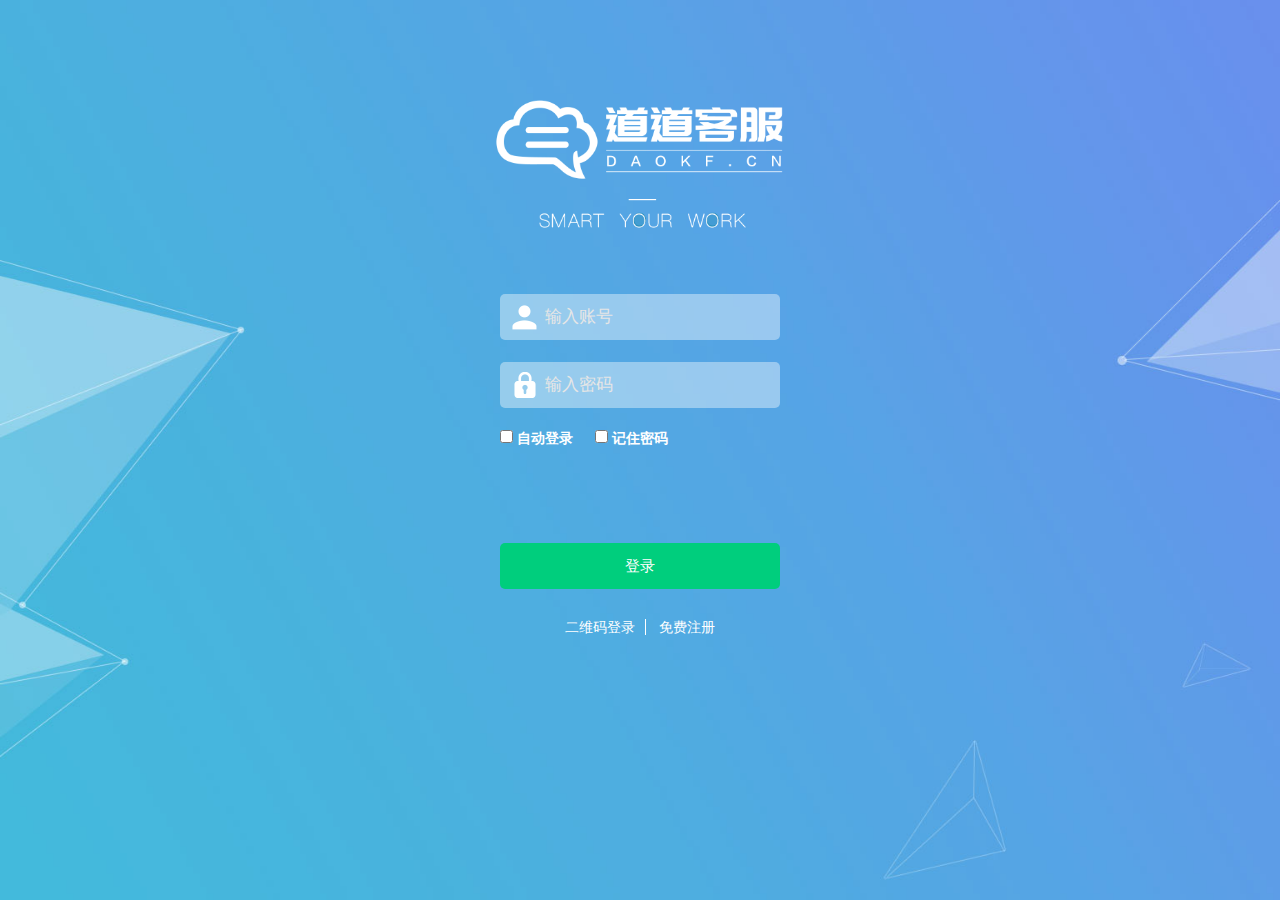
<file: login.html>
<!DOCTYPE html>
<html>
<head>
	<meta charset="UTF-8">
	<title>登录</title>
	<meta name="viewport" content="width=device-width,initial-scale=1"/>
	<link rel="stylesheet" href="css/reset.css" />
	<link rel="stylesheet" href="components/bootstrap/css/bootstrap.min.css" />
	<link rel="stylesheet" type="text/css" href="components/font-awesome/css/font-awesome.min.css" />
	<link rel="stylesheet" href="css/style.css" />
</head>
<body class="bodybg">
<article>
	<img src="images/title_03.png" class="login-title"/>
	<section class="login-form">
		<form action="" method="post" onsubmit="return formCheck()">
			<h5 class="text-center"><span>!</span>用户名或密码错误</h5>
			<input type="text" class="login-btn" name="username" onkeyup="checkName()" id="username" value="" placeholder="输入账号" />
			<select name="company" class="login-btn">
				<option value="">上海硕道信息技术有限公司</option>
				<option value="">上海硕道信息技术有限公司</option>
				<option value="">上海硕道信息技术有限公司</option>
			</select>
			<input type="password" class="login-btn" name="password" id="" placeholder="输入密码" />
			<div class="login-checkbox">
				<input type="checkbox" name="autoLogin" id="auto-login" value="" />
				<label for="auto-login">自动登录</label>
				<input type="checkbox" name="remember" id="remember" value="" />
				<label for="remember">记住密码</label>
			</div>
			<input type="submit" class="login-sub" value="登录"/>
			<div class="text-center">
				<a href="qrlogin.html">二维码登录</a>
				<a href="register.html">免费注册</a>
			</div>
		</form>
	</section>
</article>
</body>
<script src="js/jquery.min.js" type="text/javascript" charset="utf-8"></script>
<script src="components/bootstrap/js/bootstrap.min.js" type="text/javascript" charset="utf-8"></script>
<script type="text/javascript">
	function checkName(){
		var name=$('#username').val();
		if(/^1[3|4|5|7|8]\d{9}$/.test(name)){
			$('select').show();
		}else{
			$('select').hide();
		}
	}
	function formCheck(){
//		$.ajax({
//			if(){
				$('h5').show();
				return false;
//			}
//		})	
	}
</script>
</html>
</file>
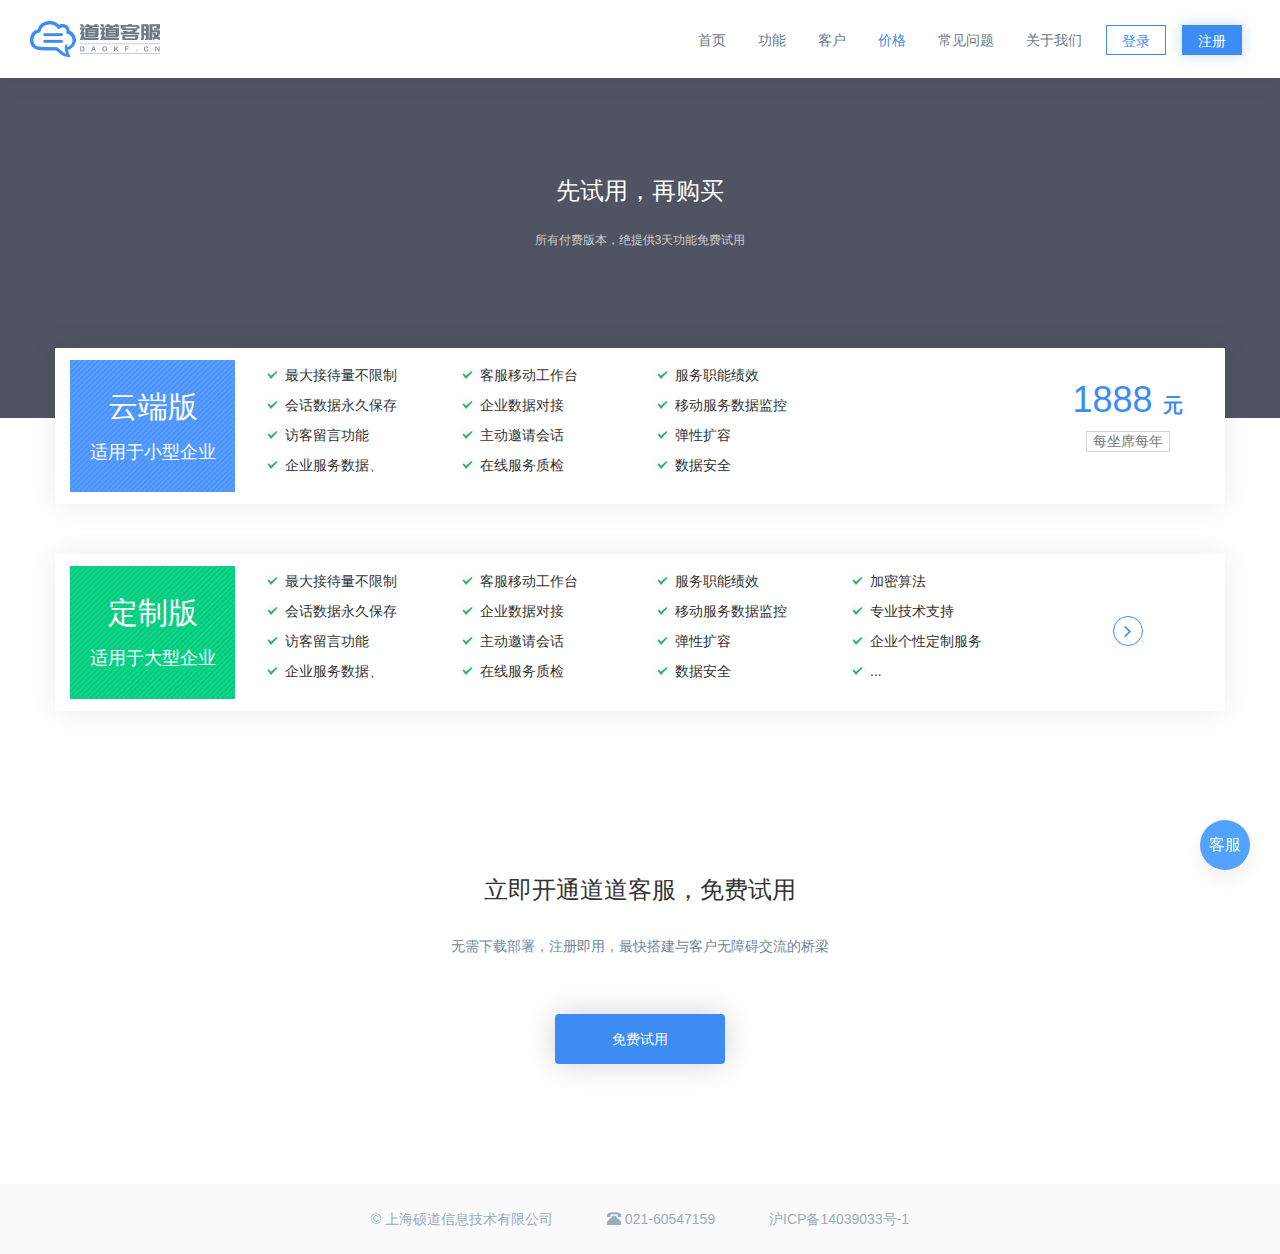
<file: price.html>
<!DOCTYPE html>
<html>
	<head>
		<meta charset="UTF-8">
		<title>价格</title>
		<meta name="viewport" content="width=device-width,initial-scale=1"/>
		<link rel="stylesheet" href="css/reset.css" />
		<link rel="stylesheet" href="components/bootstrap/css/bootstrap.min.css" />
		<link rel="stylesheet" type="text/css" href="components/font-awesome/css/font-awesome.min.css" />
		<link rel="stylesheet" href="css/style.css" />
	</head>
	<body>
	<header>
		<div class="navbar navbar-default">
	        <div class="navbar-header">
	            <button type="button" class="navbar-toggle" data-toggle="collapse" data-target="#coll1">
	                <span class="icon-bar"></span>
	                <span class="icon-bar"></span>
	                <span class="icon-bar"></span>
	            </button>
	            <a href="index.html" class="navbar-brand">
	            	<img src="images/index_03.png"/>
	            </a>
	        </div>
	        <div class="collapse navbar-collapse" id="coll1">
	            <ul class="nav navbar-nav navbar-right">
	                <li><a href="index.html">首页</a></li>
	                <li><a href="function.html">功能</a></li>
	                <li><a href="customer.html">客户</a></li>
	                <li><a href="price.html" class="active">价格</a></li>
	                <li><a href="question.html">常见问题</a></li>
	                <li><a href="aboutUs.html">关于我们</a></li>
	                <li><a href="login.html" class="nav-login">登录</a></li>
	                <li><a href="register.html" class="nav-register">注册</a></li>
	            </ul>
	        </div>
	    </div>
	</header>
	<article class="daodao">
		<div class="pricebg"></div>
		<section class="container price">
			<h2>先试用，再购买</h2>
			<h6>所有付费版本，绝提供3天功能免费试用</h6>
			<div class="row">
				<div class="col-md-2 col-xs-4">
					<div class="version" style="background: url(images/version_03.jpg)">
						<h1>云端版</h1>
						<h5>适用于小型企业</h5>
					</div>
				</div>
				<ul class="col-md-2 col-xs-6">
					<li>最大接待量不限制 </li>
					<li>会话数据永久保存 </li>
					<li>访客留言功能 </li>
					<li>企业服务数据、</li>
				</ul>
				<ul class="col-md-2 col-xs-6">
					<li>客服移动工作台    </li>
					<li>企业数据对接 </li>
					<li>主动邀请会话 </li>
					<li>在线服务质检</li>
				</ul>
				<ul class="col-md-2 col-xs-6">
					<li>服务职能绩效    </li>
					<li>移动服务数据监控 </li>
					<li>弹性扩容 </li>
					<li>数据安全</li>
				</ul>
				<div class="col-md-2 col-xs-6"></div>
				<div class="col-md-2 col-xs-6 the-price">
					<h3>1888 <label>元</label></h3>
					<h4>每坐席每年</h4>
				</div>
			</div>
			<div class="row">
				<div class="col-md-2 col-xs-4">
					<div class="version" style="background: url(images/version_07.jpg)">
						<h1>定制版</h1>
						<h5>适用于大型企业</h5>
					</div>
				</div>
				<ul class="col-md-2 col-xs-6">
					<li>最大接待量不限制 </li>
					<li>会话数据永久保存 </li>
					<li>访客留言功能 </li>
					<li>企业服务数据、</li>
				</ul>
				<ul class="col-md-2 col-xs-6">
					<li>客服移动工作台    </li>
					<li>企业数据对接 </li>
					<li>主动邀请会话 </li>
					<li>在线服务质检</li>
				</ul>
				<ul class="col-md-2 col-xs-6">
					<li>服务职能绩效    </li>
					<li>移动服务数据监控 </li>
					<li>弹性扩容 </li>
					<li>数据安全</li>
				</ul>
				<ul class="col-md-2 col-xs-6">
					<li>加密算法    </li>
					<li>专业技术支持 </li>
					<li>企业个性定制服务 </li>
					<li>...</li>
				</ul>
				<div class="col-md-2 col-xs-6 the-more">
					<a href="" class="fa fa-angle-right"></a>
				</div>
			</div>
			<div class="title">
				<h4>立即开通道道客服，免费试用</h4>
				<h5>无需下载部署，注册即用，最快搭建与客户无障碍交流的桥梁</h5>
			</div>

			<button class="btn btn-primary btn-try" style="margin: 60px auto 120px auto;">免费试用</button>

		</section>
	</article>
	<footer>
		<span>&copy; 上海硕道信息技术有限公司</span>
		<span><label class="glyphicon glyphicon-phone-alt"></label> 021-60547159</span>
		<span>沪ICP备14039033号-1</span>
	</footer>
	<div class="start-chat">客服</div>
	<div class="start-chat-box">
		<div class="chat-head flexb">
			<img src="images/chat-header_03.jpg"/>
			<p>硕道 &nbsp;&nbsp;400-163-869</p>
			<img src="images/chat-header_05.jpg" class="close-chat"/>
		</div>
		<iframe src="chat.html" width="320px" height="448px" scrolling="no" frameborder="0"></iframe>
	</div>
	</body>
	<script src="js/jquery.min.js" type="text/javascript" charset="utf-8"></script>
	<script src="components/bootstrap/js/bootstrap.min.js" type="text/javascript" charset="utf-8"></script>
	<script type="text/javascript" src="js/main.js"></script>

</html>
</file>
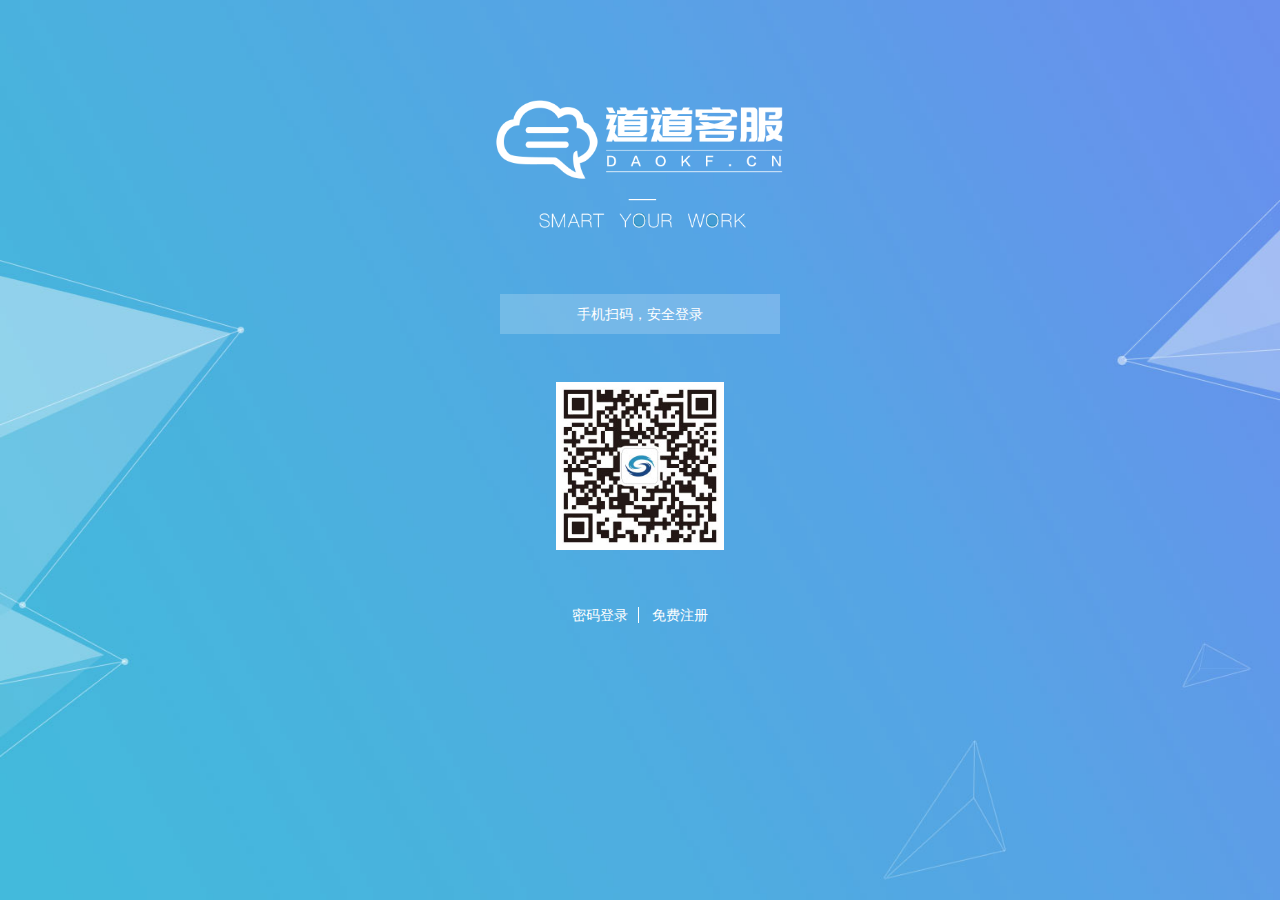
<file: qrlogin.html>
<!DOCTYPE html>
<html>
<head>
	<meta charset="UTF-8">
	<title>二维码登录</title>
	<meta name="viewport" content="width=device-width,initial-scale=1"/>
	<link rel="stylesheet" href="css/reset.css" />
	<link rel="stylesheet" href="components/bootstrap/css/bootstrap.min.css" />
	<link rel="stylesheet" type="text/css" href="components/font-awesome/css/font-awesome.min.css" />
	<link rel="stylesheet" href="css/style.css" />
</head>
<body class="bodybg">
<article>
	<img src="images/title_03.png" class="login-title"/>
	<section class="qr-form">
		<p>手机扫码，安全登录</p>
		<img src="images/qrcode_03.jpg"/>
		<div>
			<a href="login.html">密码登录</a>
			<a href="register.html">免费注册</a>
		</div>
	</section>
</article>
</body>
<script src="js/jquery.min.js" type="text/javascript" charset="utf-8"></script>
<script src="components/bootstrap/js/bootstrap.min.js" type="text/javascript" charset="utf-8"></script>
</html>
</file>
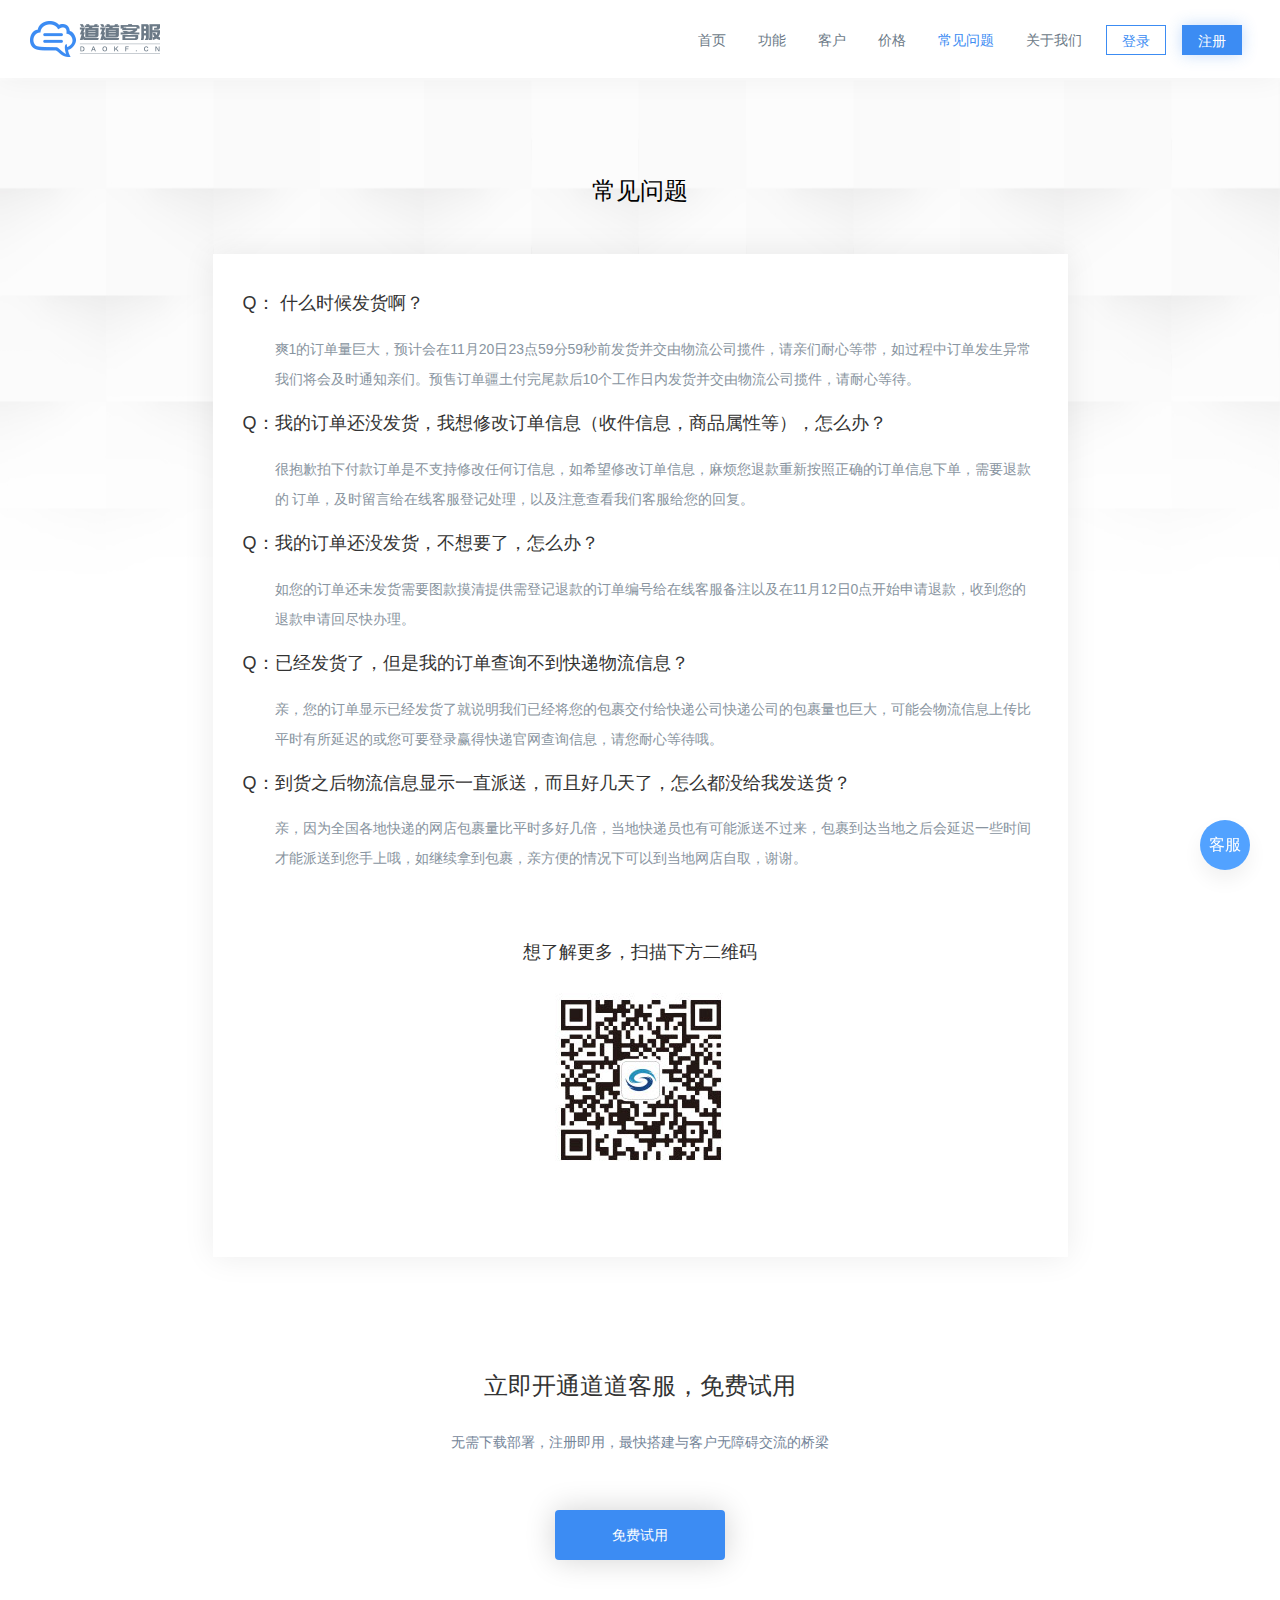
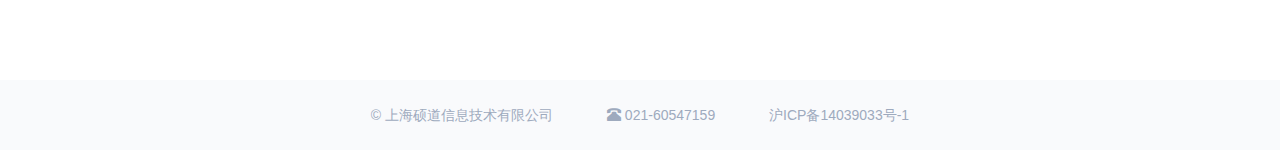
<file: question.html>
<!DOCTYPE html>
<html>
	<head>
		<meta charset="UTF-8">
		<title>首页</title>
		<meta name="viewport" content="width=device-width,initial-scale=1"/>
		<link rel="stylesheet" href="css/reset.css" />
		<link rel="stylesheet" href="components/bootstrap/css/bootstrap.min.css" />
		<link rel="stylesheet" type="text/css" href="components/font-awesome/css/font-awesome.min.css" />
		<link rel="stylesheet" href="css/style.css" />
	</head>
	<body>
	<header>
		<div class="navbar navbar-default">
	        <div class="navbar-header">
	            <button type="button" class="navbar-toggle" data-toggle="collapse" data-target="#coll1">
	                <span class="icon-bar"></span>
	                <span class="icon-bar"></span>
	                <span class="icon-bar"></span>
	            </button>
	            <a href="index.html" class="navbar-brand">
	            	<img src="images/index_03.png"/>
	            </a>
	        </div>
	        <div class="collapse navbar-collapse" id="coll1">
	            <ul class="nav navbar-nav navbar-right">
	                <li><a href="index.html">首页</a></li>
	                <li><a href="function.html">功能</a></li>
	                <li><a href="customer.html">客户</a></li>
	                <li><a href="price.html">价格</a></li>
	                <li><a href="question.html" class="active">常见问题</a></li>
	                <li><a href="aboutUs.html">关于我们</a></li>
	                <li><a href="login.html" class="nav-login">登录</a></li>
	                <li><a href="register.html" class="nav-register">注册</a></li>
	            </ul>
	        </div>
	    </div>
	</header>
	<article class="daodao">
		<div class="questionbg"></div>
		<section class="container">
			<h2 style="color: #000">常见问题</h2>
			<div class="question">
				<ul>
					<li>
						<h3>Q： 什么时候发货啊？</h3>
						<p>爽1的订单量巨大，预计会在11月20日23点59分59秒前发货并交由物流公司揽件，请亲们耐心等带，如过程中订单发生异常 我们将会及时通知亲们。预售订单疆土付完尾款后10个工作日内发货并交由物流公司揽件，请耐心等待。</p>
					</li>
					<li>
						<h3>Q：我的订单还没发货，我想修改订单信息（收件信息，商品属性等），怎么办？</h3>
						<p>很抱歉拍下付款订单是不支持修改任何订信息，如希望修改订单信息，麻烦您退款重新按照正确的订单信息下单，需要退款的 订单，及时留言给在线客服登记处理，以及注意查看我们客服给您的回复。</p>
					</li>
					<li>
						<h3>Q：我的订单还没发货，不想要了，怎么办？</h3>
						<p>如您的订单还未发货需要图款摸清提供需登记退款的订单编号给在线客服备注以及在11月12日0点开始申请退款，收到您的 退款申请回尽快办理。</p>
					</li>
					<li>
						<h3>Q：已经发货了，但是我的订单查询不到快递物流信息？</h3>
						<p>亲，您的订单显示已经发货了就说明我们已经将您的包裹交付给快递公司快递公司的包裹量也巨大，可能会物流信息上传比 平时有所延迟的或您可要登录赢得快递官网查询信息，请您耐心等待哦。</p>
					</li>
					<li>
						<h3>Q：到货之后物流信息显示一直派送，而且好几天了，怎么都没给我发送货？</h3>
						<p>亲，因为全国各地快递的网店包裹量比平时多好几倍，当地快递员也有可能派送不过来，包裹到达当地之后会延迟一些时间 才能派送到您手上哦，如继续拿到包裹，亲方便的情况下可以到当地网店自取，谢谢。</p>
					</li>
				</ul>
				<h5>想了解更多，扫描下方二维码</h5>
				<img src="images/help_05.jpg" alt="">
			</div>
			<div class="title">
				<h4>立即开通道道客服，免费试用</h4>
				<h5>无需下载部署，注册即用，最快搭建与客户无障碍交流的桥梁</h5>
			</div>
			<button class="btn btn-primary btn-try" style="margin: 60px auto 120px auto;">免费试用</button>
		</section>
	</article>
	<footer>
		<span>&copy; 上海硕道信息技术有限公司</span>
		<span><label class="glyphicon glyphicon-phone-alt"></label> 021-60547159</span>
		<span>沪ICP备14039033号-1</span>
	</footer>
	<div class="start-chat">客服</div>
	<div class="start-chat-box">
		<div class="chat-head flexb">
			<img src="images/chat-header_03.jpg"/>
			<p>硕道 &nbsp;&nbsp;400-163-869</p>
			<img src="images/chat-header_05.jpg" class="close-chat"/>
		</div>
		<iframe src="chat.html" width="320px" height="448px" scrolling="no" frameborder="0"></iframe>
	</div>
	</body>
	<script src="js/jquery.min.js" type="text/javascript" charset="utf-8"></script>
	<script src="components/bootstrap/js/bootstrap.min.js" type="text/javascript" charset="utf-8"></script>
	<script type="text/javascript" src="js/main.js"></script>

</html>
</file>
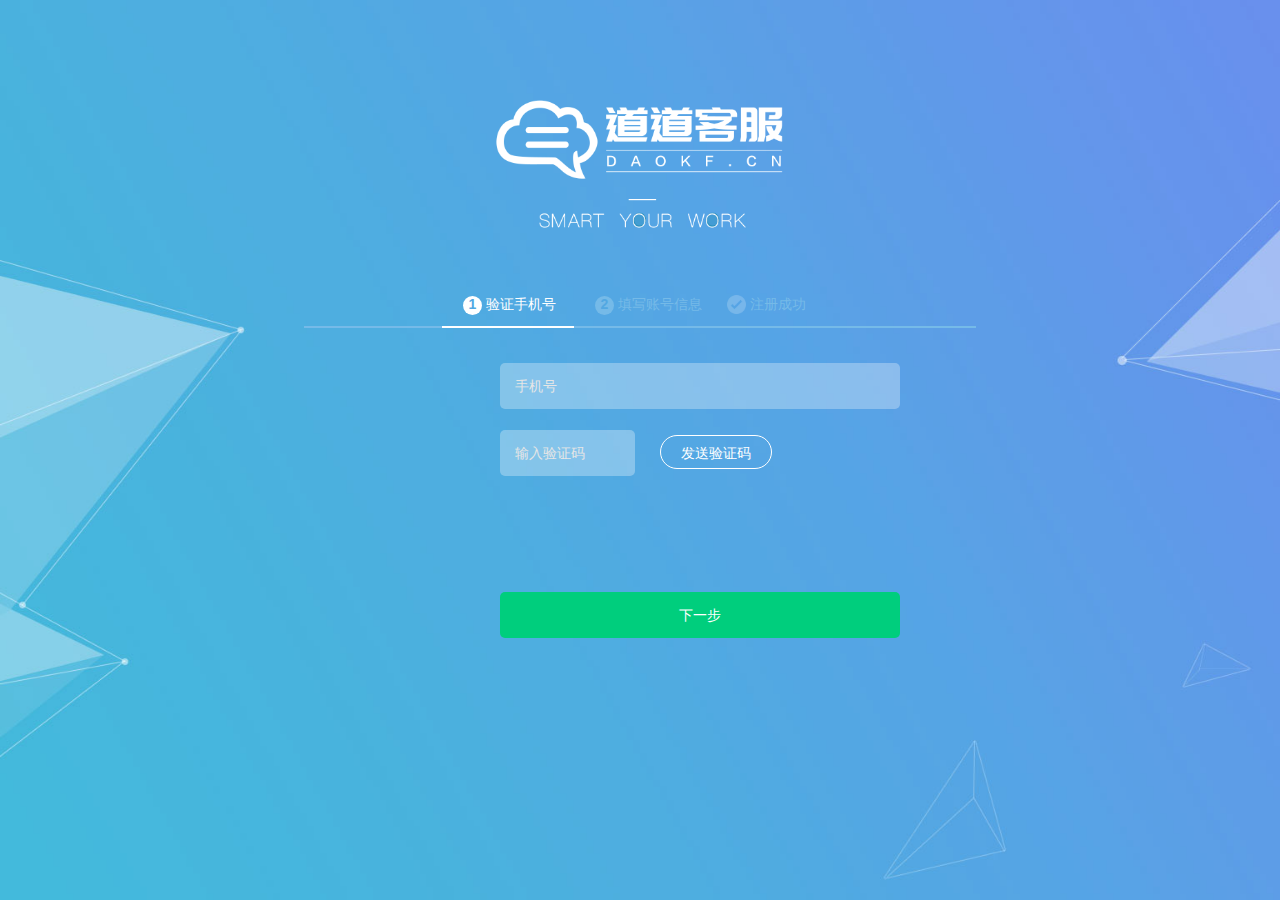
<file: register.html>
<!DOCTYPE html>
<html>
<head>
	<meta charset="UTF-8">
	<title>注册</title>
	<meta name="viewport" content="width=device-width,initial-scale=1"/>
	<link rel="stylesheet" href="css/reset.css" />
	<link rel="stylesheet" href="components/bootstrap/css/bootstrap.min.css" />
	<link rel="stylesheet" type="text/css" href="components/font-awesome/css/font-awesome.min.css" />
	<link rel="stylesheet" href="css/style.css" />
</head>
<body class="bodybg">
<article>
	<img src="images/title_03.png" class="login-title"/>
	<section class="register-form">
		<div class="step">
			<div class="active"><span>1</span>验证手机号</div>
			<div><span>2</span>填写账号信息</div>
			<div><img src="images/notsuccess_03.png"/>注册成功</div>
		</div>
		<form action="" method="post">
			<div class="bigbox">
				<input type="text" class="width100" name="tel" onblur="checkTel()" placeholder="手机号" /> 
				<div class="res-tel">
					<img src="images/info.png"/><span></span>
				</div>
			</div>
			<input type="text" name="" class="checkRes" placeholder="输入验证码" />
			<button class="send"><label></label><span>发送验证码</span></button>
			<input type="submit" class="width100" value="下一步"/>
		</form>
	</section>
</article>
</body>
<script src="js/jquery.min.js" type="text/javascript" charset="utf-8"></script>
<script src="components/bootstrap/js/bootstrap.min.js" type="text/javascript" charset="utf-8"></script>
<script type="text/javascript" src="js/check.js"></script>
<script type="text/javascript">
	$(function(){
		$('.send').click(function(){
			$('.send span').html('s后重新获取');
			$('.send label').html('60');
			$(this).attr('disabled','disabled');
			$(this).css({'background':'#96968c','border':'none'});
			var i=60;
			time=setInterval(function(){
				i--;
				$('.send label').html(i);
				if(i==0){
					$('.send span').html('发送验证码');
					$('.send label').html('');
					$('.send').removeAttr('disabled');
					$('.send').css({'background':'transparent','border':'1px solid #fff'});
					clearInterval(time);
				}
			},1000)
		})
	})
</script>
</html>
</file>
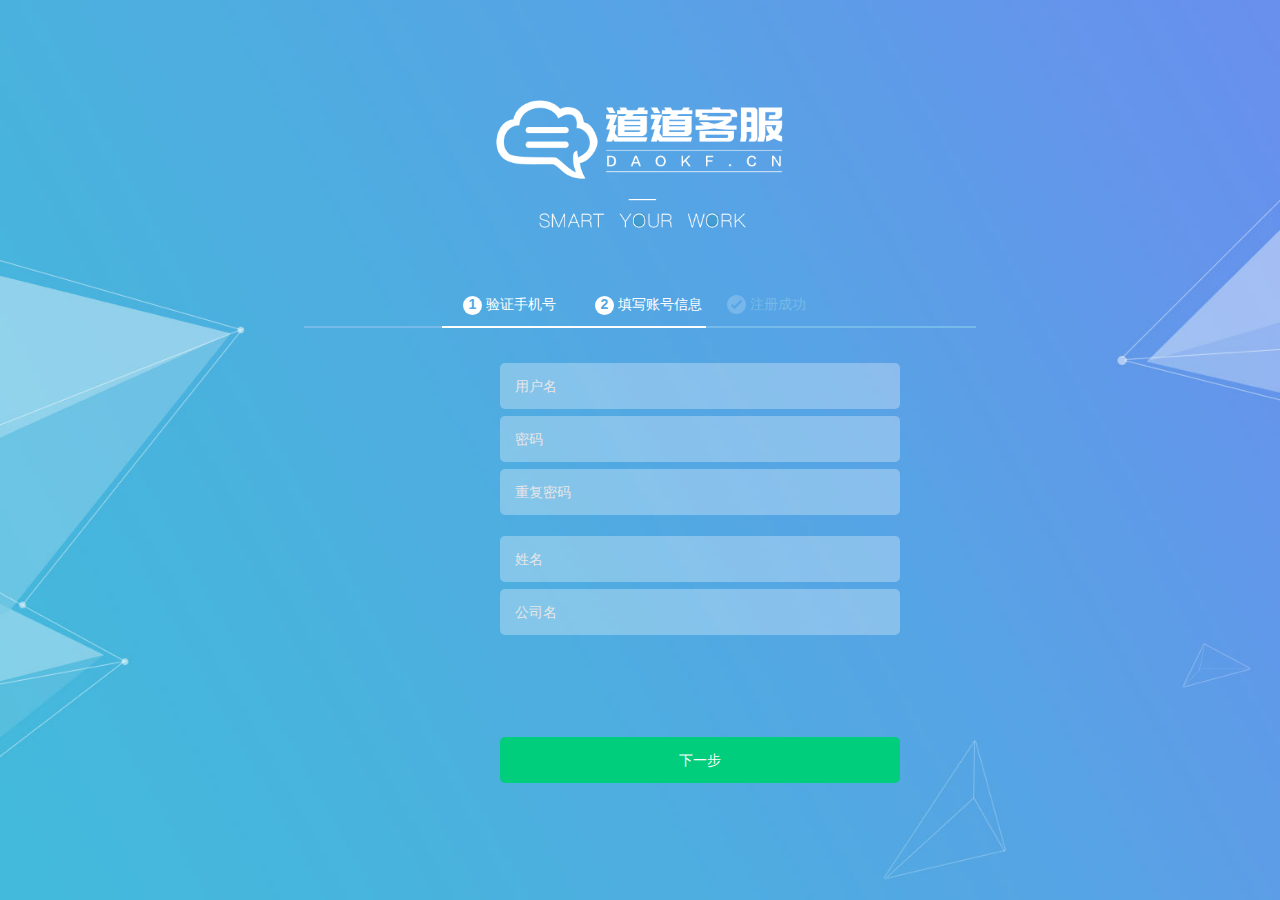
<file: register2.html>
<!DOCTYPE html>
<html>
<head>
	<meta charset="UTF-8">
	<title>注册</title>
	<meta name="viewport" content="width=device-width,initial-scale=1"/>
	<link rel="stylesheet" href="css/reset.css" />
	<link rel="stylesheet" href="components/bootstrap/css/bootstrap.min.css" />
	<link rel="stylesheet" type="text/css" href="components/font-awesome/css/font-awesome.min.css" />
	<link rel="stylesheet" href="css/style.css" />
</head>
<body class="bodybg">
<article>
	<img src="images/title_03.png" class="login-title"/>
	<section class="register-form">
		<div class="step">
			<div class="active"><span>1</span>验证手机号</div>
			<div class="active"><span>2</span>填写账号信息</div>
			<div><img src="images/notsuccess_03.png"/>注册成功</div>
		</div>
		<form action="" method="post" class="step2">
			<div class="bigbox">
				<input type="text" class="width100" name="username" onblur="checkName()" placeholder="用户名" /> 
				<div class="res-name">
					<img src="images/info.png"/><span></span>
				</div>
			</div>
			<div class="bigbox">
				<input type="password" class="width100" name="userpass" onblur="checkPass()" placeholder="密码" /> 
				<div class="res-pass">
					<img src="images/info.png"/><span></span>
				</div>
			</div>
			<div class="bigbox">
				<input type="password" class="width100" name="againpass" onblur="checkAgain()" placeholder="重复密码" /> 
				<div class="res-again">
					<img src="images/info.png"/><span></span>
				</div>
			</div>
			<div class="bigbox">
				<input type="text" class="width100" name="name" onblur="checkTrueName()" placeholder="姓名" /> 
				<div class="res-trueName">
					<img src="images/info.png"/><span></span>
				</div>
			</div>
			<div class="bigbox">
				<input type="text" class="width100" name="company" onblur="checkCompany()" placeholder="公司名" /> 
				<div class="res-company">
					<img src="images/info.png"/><span></span>
				</div>
			</div>
			<input type="submit" class="width100" value="下一步"/>
		</form>
	</section>
</article>
</body>
<script src="js/jquery.min.js" type="text/javascript" charset="utf-8"></script>
<script src="components/bootstrap/js/bootstrap.min.js" type="text/javascript" charset="utf-8"></script>
<script type="text/javascript" src="js/check.js"></script>
</html>
</file>
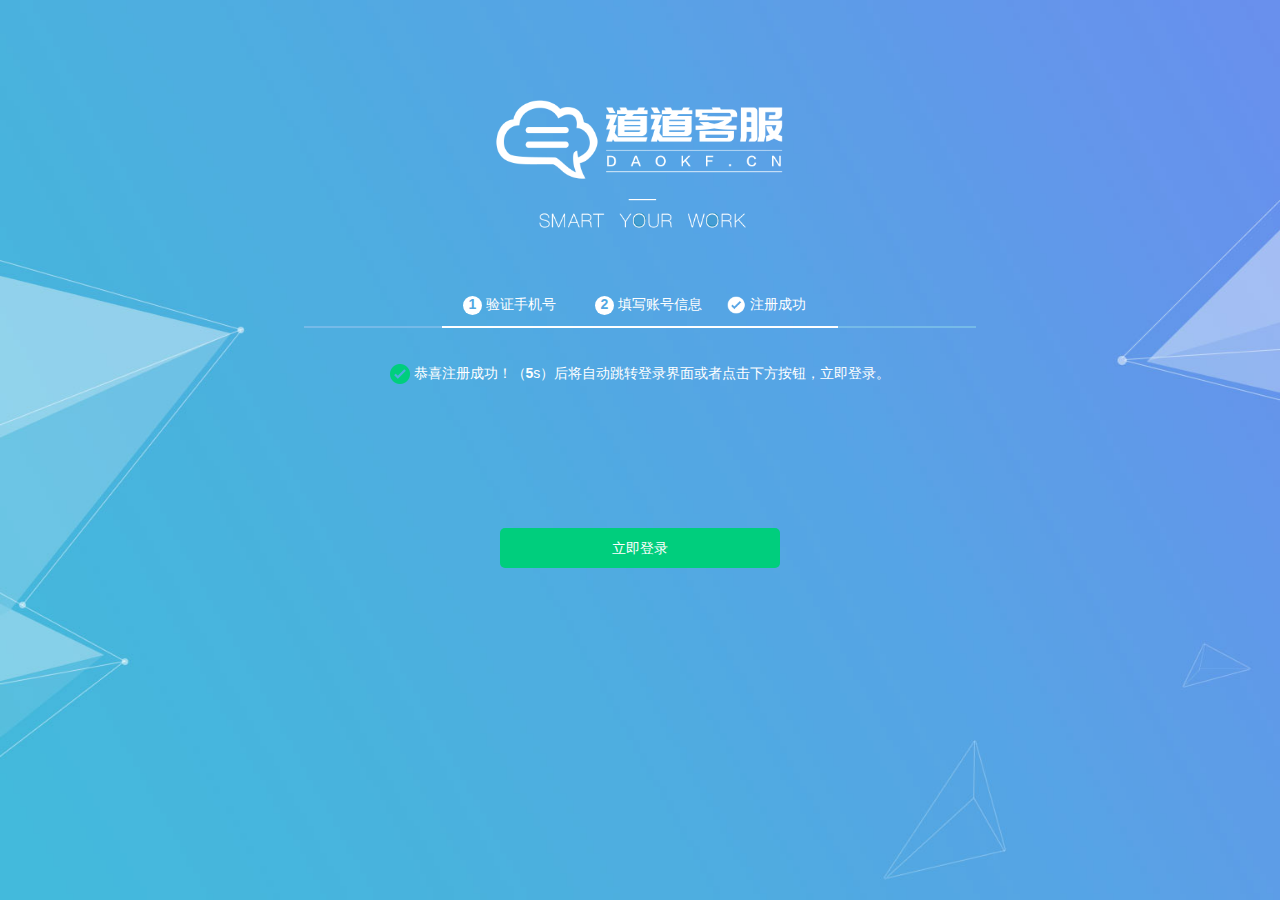
<file: register3.html>
<!DOCTYPE html>
<html>
<head>
	<meta charset="UTF-8">
	<title>注册</title>
	<meta name="viewport" content="width=device-width,initial-scale=1"/>
	<link rel="stylesheet" href="css/reset.css" />
	<link rel="stylesheet" href="components/bootstrap/css/bootstrap.min.css" />
	<link rel="stylesheet" type="text/css" href="components/font-awesome/css/font-awesome.min.css" />
	<link rel="stylesheet" href="css/style.css" />
</head>
<body class="bodybg">
<article>
	<img src="images/title_03.png" class="login-title"/>
	<section class="register-form">
		<div class="step">
			<div class="active"><span>1</span>验证手机号</div>
			<div class="active"><span>2</span>填写账号信息</div>
			<div class="active"><img src="images/success_03.png"/>注册成功</div>
		</div>
		<p>
			<img src="images/info_03.png"/>
			恭喜注册成功！（<label class="seconds">5</label>s）后将自动跳转登录界面或者点击下方按钮，立即登录。
		</p>
		<a href="login.html" class="quick-login">立即登录</a>
	</section>
</article>
</body>
<script src="js/jquery.min.js" type="text/javascript" charset="utf-8"></script>
<script src="components/bootstrap/js/bootstrap.min.js" type="text/javascript" charset="utf-8"></script>
<script type="text/javascript">
	$(function(){
		var i=5;
		time=setInterval(function(){
			i--;
			if(i==0){
				clearInterval(time);
				location.href="login.html";
			}
			$('.seconds').html(i);
		},1000);
	})
</script>
</html>
</file>
<file: css/style.css>
.navbar {
  background: #fff;
  border: none;
  box-shadow: 0 0 30px rgba(0, 0, 0, 0.05);
  border-radius: 0;
  margin: 0;
  padding: 0 30px;
}
.navbar .navbar-brand {
  height: auto;
  padding: 21px 0 21px 0;
}
.navbar .navbar-nav {
  padding-top: 15px;
}
.navbar .navbar-nav li {
  margin-top: 10px;
}
.navbar .navbar-nav li a {
  color: #6c7a87;
  height: 30px;
  line-height: 30px;
  padding: 0;
  margin: 0 16px;
  text-align: center;
}
.navbar .navbar-nav li .active {
  color: #3c8cf3;
}
.navbar .navbar-nav li .nav-login,
.navbar .navbar-nav li .nav-register {
  padding: 0 15px;
  margin: 0 8px;
  border: 1px solid #3c8cf3;
}
.navbar .navbar-nav li .nav-login {
  color: #3c8cf3;
}
.navbar .navbar-nav li .nav-register {
  color: #fff;
  background: #3c8cf3;
  box-shadow: 0 0 15px rgba(60, 140, 243, 0.3);
}
.navbar .navbar-nav li .nav-register:hover {
  color: #fff;
  background: #3c8cf3;
  box-shadow: 0 0 15px rgba(60, 140, 243, 0.3);
}
.navbar .navbar-toggle {
  margin-top: 21px;
}
.banner {
  text-align: center;
  position: relative;
}
.banner .bannerbg {
  position: absolute;
  width: 100%;
  height: 550px;
  background-image: url(../images/index1_02.jpg);
  background-size: cover;
  background-position-x: center;
  z-index: -1;
}
.banner h3 {
  margin: 0;
  font-size: 32px;
  font-weight: 100;
  padding-top: 100px;
}
.banner img {
  width: 100%;
}
.btn-try {
  margin: 0 auto;
  display: block;
  width: 170px;
  height: 50px;
  background: #3c8cf3;
  box-shadow: 0 0 30px rgba(0, 0, 0, 0.18);
  border: none;
}
.title {
  padding-top: 106px;
  text-align: center;
}
.title h4 {
  font-size: 24px;
  margin-bottom: 35px;
}
.title h5 {
  font-size: 14px;
  color: #748599;
}
.intelligence {
  margin: 50px 0;
  box-shadow: 0 10px 30px rgba(0, 0, 0, 0.05);
  padding: 30px;
}
.intelligence h5 {
  text-align: center;
  margin-bottom: 30px;
}
.intelligence ul {
  margin: 0;
}
.intelligence li {
  display: inline-block;
  width: 48%;
}
.effect h3 span {
  font-size: 20px;
}
.effect ul {
  width: 80%;
}
.effect p {
  font-size: 14px;
  color: #6c7a87;
  padding-left: 40px;
  line-height: 24px;
}
.index-bg {
  position: relative;
}
.index-bg .the-bg {
  position: absolute;
  width: 100%;
  height: 840px;
  top: 200px;
  left: 0;
  background: #f9fafc;
  z-index: -1;
}
.achievements {
  box-shadow: 0 10px 30px rgba(0, 0, 0, 0.2);
  border-radius: 6px;
  text-align: center;
  margin: 30px 0;
  background: #fff;
}
.achievements h4 {
  border-bottom: 1px solid #ebecf0;
  text-align: left;
  margin-bottom: 30px;
}
.achievements h5 {
  padding-top: 10px;
}
.achievements h1 {
  font-size: 84px;
  color: #3c8cf3;
  padding-bottom: 20px;
}
.achievements h1 span {
  font-size: 42px;
}
.work-station {
  margin: 20px 0 0 0;
  text-align: center;
}
.work-station h3 {
  margin: 0;
  font-size: 20px;
}
.work-station hr {
  width: 20px;
  border: 1px solid;
  margin: 20px auto;
}
.work-station p {
  color: #6c7a87;
}
.knowMore {
  display: block;
  margin: 50px;
  text-align: center;
}
.cooperate {
  background: #f9fafc;
  padding: 70px 0;
}
.cooperate .col-sm-4 {
  text-align: center;
}
.info-try {
  text-align: center;
  padding: 120px 0;
}
.info-try h3 {
  font-size: 24px;
}
.info-try p {
  margin: 30px 0 48px;
}
footer {
  text-align: center;
  background: #f9fafc;
  padding: 25px 0;
  color: #9eaabe;
}
footer span {
  margin: 0 25px;
}
.communicate {
  background: #f9fafc;
  padding-bottom: 60px;
}
.carousel .carousel-control {
  color: #999;
  background: none;
  width: 5%;
}
.carousel .carousel-control span {
  font-size: 30px;
}
.carousel .left {
  left: -5%;
}
.carousel .right {
  right: -5%;
}
.communicate .col-sm-6 {
  text-align: center;
  margin: 40px 0;
}
.communicate .col-sm-6 h4 {
  font-size: 18px;
  margin-bottom: 20px;
}
.communicate .col-sm-6 p {
  color: #7a848d;
  margin: 0;
}
.function-box .row {
  margin: 86px 0 0 0;
}
.function-box .row .col-lg-7,
.function-box .row .col-lg-3 {
  padding: 0;
}
.function-box img {
  width: 100%;
}
.function-box .col-lg-3 {
  display: flex;
  align-items: center;
}
.function-box h3 {
  font-size: 18px;
  margin: 0;
  margin-bottom: 16px;
}
.function-box h3 span {
  display: inline-block;
  width: 3px;
  height: 22px;
  background: #3c8cf3;
  margin-right: 10px;
}
.function-box p {
  padding-left: 14px;
  color: #6c7a87;
  line-height: 24px;
}
.function-box ul {
  list-style: none;
  counter-reset: count;
  padding-top: 10px;
}
.function-box ul li {
  color: #2c3033;
}
.function-box ul li:before {
  content: "● ";
  color: #51ca2f;
  line-height: 36px;
}
.customer {
  position: relative;
}
.customer .customerbg {
  height: 390px;
  background-image: url(../images/kefu_02.png);
  position: absolute;
  z-index: -1;
  width: 100%;
  background-position: center;
}
.customer h2 {
  margin: 0;
  padding-top: 100px;
  text-align: center;
  color: #fff;
  font-size: 24px;
}
.customer .row {
  padding-top: 50px;
}
.customer .row .head-white {
  text-align: center;
  color: #fff;
}
.customer .row .head-black {
  text-align: center;
}
.customer .customer-content {
  position: relative;
  padding: 40px;
  border-radius: 8px;
  margin-top: 56px;
  line-height: 30px;
  box-shadow: 0 0 30px rgba(0, 0, 0, 0.08);
}
.customer .customer-content img {
  position: absolute;
}
.customer .white {
  background: #fff;
}
.customer .white img {
  top: -13px;
  left: -43px;
}
.customer .black {
  background: #3c8cf3;
  color: #fff;
}
.customer .black img {
  top: -14px;
  right: -43px;
}
.daodao {
  position: relative;
}
.daodao h2 {
  text-align: center;
  color: #fff;
  margin: 0;
  font-size: 24px;
  padding-top: 100px;
}
.daodao h6 {
  text-align: center;
  color: #ccc;
  margin: 30px 0 100px 0;
}
.pricebg {
  position: absolute;
  top: 0;
  width: 100%;
  height: 340px;
  background: #505362;
  z-index: -1;
}
.price .row {
  background: #fff;
  padding: 12px 0;
  box-shadow: 0 0 30px rgba(0, 0, 0, 0.08);
  margin-bottom: 50px;
  transition: .2s;
}
.price .row:hover {
  margin: 0 -30px 50px 10px;
}
.price .version {
  color: #fff;
  text-align: center;
  padding: 30px 0;
}
.price .version h1 {
  font-size: 30px;
  margin: 0;
}
.price .version h5 {
  font-size: 18px;
  margin: 20px 0 0 0;
}
.price ul li {
  background-image: url(../images/dui_03.jpg);
  background-repeat: no-repeat;
  background-position: 0 8px;
  padding-left: 20px;
  line-height: 30px;
}
.price .the-price h3 {
  font-size: 36px;
  color: #3c8cf3;
  text-align: center;
}
.price .the-price h3 label {
  font-size: 20px;
}
.price .the-price h4 {
  border: 1px solid #d2d2d2;
  color: #777;
  font-size: 14px;
  width: 84px;
  text-align: center;
  margin: 0 auto;
  padding: 2px;
}
.price .the-more {
  padding-top: 50px;
}
.price .the-more a {
  display: block;
  margin: 0 auto;
  color: #3c8cf3;
  width: 30px;
  height: 30px;
  text-align: center;
  line-height: 28px;
  border: 1px solid #3c8cf3;
  border-radius: 50%;
  font-size: 20px;
  text-decoration: none;
}
.questionbg {
  position: absolute;
  top: 0;
  width: 100%;
  height: 496px;
  background-image: url("../images/help_02.jpg");
  background-position: center;
  z-index: -1;
}
.question {
  padding: 20px 30px;
  width: 75%;
  margin: 50px auto 0 auto;
  background: #fff;
  box-shadow: 0 0 30px rgba(0, 0, 0, 0.08);
}
.question h3 {
  margin: 20px 0;
  font-size: 18px;
}
.question p {
  line-height: 30px;
  color: #8894a0;
  padding-left: 32px;
}
.question h5 {
  font-size: 18px;
  text-align: center;
  margin-top: 70px;
}
.question img {
  display: block;
  margin: 30px auto 70px auto;
}
.aboutbg {
  position: absolute;
  top: 0;
  width: 100%;
  height: 596px;
  background-image: url("../images/aboutbg_02.jpg");
  background-position: center;
  z-index: -1;
}
.about-us {
  margin-top: 90px;
  margin-bottom: 12px;
  box-shadow: 0 0 30px rgba(0, 0, 0, 0.08);
  background: #fff;
}
.about-us .col-xs-12 {
  border-left: 1px solid #f1f2f3;
  border-bottom: 1px solid #f1f2f3;
}
.about-us .col-xs-12 div {
  height: 440px;
  padding: 0 35px;
}
.about-us .col-xs-12 div img {
  display: block;
  margin: 60px auto;
  border: 1px solid #f1f2f3;
  border-radius: 50%;
}
.about-us .col-xs-12 div p {
  line-height: 26px;
  color: #575e66;
}
.about-us .col-xs-12:first-child {
  border-left: none;
}
.bodybg {
  background: url(../images/loginbg.jpg) no-repeat;
  background-attachment: fixed;
  background-size: cover;
  background-position: center;
}
.width100 {
  width: 400px;
}
.bigbox {
  width: 800px;
}
input[type="text"],
input[type="password"] {
  color: #fff;
}
input:focus {
  border: 1px solid #fff !important;
}
.bigbox div {
  display: none;
  display: inline-block;
  color: #fff;
}
.bigbox div img {
  width: 22px;
  height: 22px;
  margin: 0 5px;
}
.login-title {
  display: block;
  margin: 145px auto 90px auto;
}
.login-form {
  margin: 0 auto 50px auto;
  width: 400px;
}
.login-form h5 {
  display: none;
  margin: 0 0 20px 0;
  height: 40px;
  line-height: 40px;
  background: rgba(255, 255, 255, 0.1);
  color: #fff;
}
.login-form h5 span {
  display: inline-block;
  width: 18px;
  height: 18px;
  margin-right: 8px;
  line-height: 18px;
  color: #838067;
  background: #eee280;
  border-radius: 50%;
}
.login-form .login-btn {
  display: block;
  width: 100%;
  height: 66px;
  text-align: left;
  margin-bottom: 32px;
  font-size: 17px;
  text-indent: 64px;
  border: transparent;
  border-radius: 5px;
  background-color: rgba(255, 255, 255, 0.4);
  background-repeat: no-repeat;
  background-position: 19px 19px;
}
.login-form ::-webkit-input-placeholder {
  color: #e6e6e6;
}
.login-form .login-btn:nth-child(2) {
  background-image: url(../images/login-icon_03.png);
}
.login-form .login-btn:nth-child(3) {
  display: none;
  background-image: url(../images/login-icon_05.png);
}
.login-form .login-btn:nth-child(4) {
  background-image: url(../images/login-icon_06.png);
}
.login-form select {
  color: #fff;
}
.login-form select option {
  color: #000;
}
.login-form .login-sub {
  display: block;
  width: 100%;
  height: 66px;
  text-align: left;
  margin-bottom: 32px;
  font-size: 17px;
  border: none;
  background: #00ce7d;
  text-align: center;
  color: #fff;
  margin-bottom: 40px;
  border-radius: 5px;
}
.login-form .login-checkbox {
  margin-top: -5px;
  margin-bottom: 130px;
}
.login-form .login-checkbox label {
  margin-right: 26px;
  color: #fff;
  font-size: 15px;
}
.login-form a {
  text-decoration: none;
  color: #fff;
  padding: 0 14px;
}
.login-form a:nth-child(1) {
  border-right: 1px solid #fff;
}
.qr-form {
  margin: 0 auto 50px auto;
  width: 400px;
  text-align: center;
}
.qr-form p {
  padding: 14px 0;
  font-size: 15px;
  color: #fff;
  background: rgba(255, 255, 255, 0.2);
  margin-bottom: 60px;
}
.qr-form div {
  margin-top: 78px;
}
.qr-form div a {
  text-decoration: none;
  color: #fff;
  padding: 0 14px;
}
.qr-form div a:nth-child(1) {
  border-right: 1px solid #fff;
}
.register-form {
  margin: 0 auto 50px auto;
  width: 960px;
}
.register-form ::-webkit-input-placeholder {
  color: #e6e6e6;
  font-size: 15px;
}
.register-form .step {
  display: flex;
  height: 48px;
  justify-content: center;
  border-bottom: 2px solid #75bae8;
}
.register-form .step div {
  width: 188px;
  height: 48px;
  color: #75bae8;
  padding-bottom: 21px;
  padding-left: 30px;
}
.register-form .step div span {
  display: inline-block;
  margin-right: 5px;
  width: 27px;
  height: 27px;
  color: #52a8e2;
  font-weight: 900;
  background: #75bae8;
  border-radius: 50%;
  text-align: center;
  line-height: 25px;
}
.register-form .step div img {
  width: 27px;
  margin-right: 5px;
}
.register-form .step .active {
  border-bottom: 2px solid #fff;
  color: #fff;
}
.register-form .step .active span {
  background: #fff;
}
.register-form form {
  margin: 50px auto;
  width: 400px;
}
.register-form form input[type="text"],
.register-form form input[type="password"] {
  height: 66px;
  border: 1px solid transparent;
  padding-left: 20px;
  margin-bottom: 30px;
  border-radius: 5px;
  background: rgba(255, 255, 255, 0.3);
}
.register-form form input:focus {
  border: 1px solid #dededc;
}
.register-form form button {
  display: inline-block;
  height: 48px;
  width: 160px;
  color: #fff;
  margin-left: 30px;
  line-height: 48px;
  text-align: center;
  text-decoration: none;
  border: 1px solid #fff;
  border-radius: 24px;
  background: transparent;
}
.register-form form input[type="submit"] {
  margin-top: 135px;
  height: 66px;
  border-radius: 5px;
  background: #00ce7d;
  border: none;
  color: #fff;
}
.register-form .step2 .bigbox input {
  margin-bottom: 10px;
}
.register-form .step2 .bigbox:nth-child(4) {
  margin-top: 20px;
}
.register-form p {
  margin-top: 50px;
  color: #fff;
  text-align: center;
}
.register-form p span {
  display: inline-block;
  width: 20px;
  height: 20px;
  text-align: center;
  line-height: 20px;
  margin-right: 5px;
  color: #58544d;
  background: #2991ba;
  border-radius: 50%;
}
.register-form .quick-login {
  display: block;
  width: 400px;
  height: 56px;
  line-height: 56px;
  text-align: center;
  text-decoration: none;
  color: #fff;
  background: #00ce7d;
  border-radius: 5px;
  margin: 200px auto 0 auto;
}
@media screen and (max-width: 1500px) {
  .login-title {
    width: 300px;
    margin: 100px auto 64px auto;
  }
  .login-form {
    margin: 0 auto 35px auto;
    width: 280px;
  }
  .login-form h5 {
    margin: 0 0 14px 0;
    height: 28px;
    line-height: 28px;
  }
  .login-form h5 span {
    width: 14px;
    height: 14px;
    margin-right: 6px;
    line-height: 14px;
  }
  .login-form .login-btn {
    width: 100%;
    height: 46px;
    margin-bottom: 22px;
    font-size: 17px;
    text-indent: 45px;
    border-radius: 5px;
    background-position: 10px 10px;
  }
  .login-form .login-sub {
    width: 100%;
    height: 46px;
    margin-bottom: 22px;
    font-size: 15px;
    margin-bottom: 28px;
    border-radius: 5px;
  }
  .login-form .login-checkbox {
    margin-top: -4px;
    margin-bottom: 90px;
  }
  .login-form .login-checkbox label {
    margin-right: 18px;
    font-size: 14px;
  }
  .login-form a {
    padding: 0 10px;
  }
  .qr-form {
    margin: 0 auto 35px auto;
    width: 280px;
  }
  .qr-form p {
    padding: 10px 0;
    font-size: 14px;
    margin-bottom: 48px;
  }
  .qr-form img {
    width: 168px;
  }
  .qr-form div {
    margin-top: 55px;
  }
  .qr-form div a {
    color: #fff;
    padding: 0 10px;
  }
  .register-form {
    margin: 0 auto 35px auto;
    width: 672px;
  }
  .register-form ::-webkit-input-placeholder {
    font-size: 14px;
  }
  .register-form .step {
    height: 34px;
    border-bottom: 2px solid #75bae8;
  }
  .register-form .step div {
    width: 132px;
    height: 34px;
    padding-bottom: 15px;
    padding-left: 21px;
  }
  .register-form .step div span {
    margin-right: 4px;
    width: 19px;
    height: 19px;
    line-height: 17px;
  }
  .register-form .step div img {
    width: 19px;
    margin-right: 4px;
  }
  .register-form .step .active {
    border-bottom: 2px solid #fff;
  }
  .register-form form {
    margin: 35px auto;
    width: 280px;
  }
  .register-form form input[type="text"],
  .register-form form input[type="password"] {
    height: 46px;
    padding-left: 14px;
    margin-bottom: 21px;
    border-radius: 5px;
  }
  .register-form form .checkRes {
    width: 135px;
  }
  .register-form form button {
    height: 34px;
    width: 112px;
    margin-left: 21px;
    line-height: 34px;
    border-radius: 17px;
  }
  .register-form form input[type="submit"] {
    margin-top: 95px;
    height: 46px;
    border-radius: 5px;
  }
  .register-form .step2 .bigbox input {
    margin-bottom: 7px;
  }
  .register-form .step2 .bigbox:nth-child(4) {
    margin-top: 14px;
  }
  .register-form p {
    margin-top: 35px;
  }
  .register-form p span {
    width: 14px;
    height: 14px;
    line-height: 14px;
    margin-right: 4px;
  }
  .register-form .quick-login {
    width: 280px;
    height: 40px;
    line-height: 40px;
    border-radius: 5px;
    margin: 140px auto 0 auto;
  }
}
.start-chat {
  position: fixed;
  bottom: 30px;
  right: 30px;
  z-index: 100;
  width: 50px;
  height: 50px;
  background: #52a2ff;
  border-radius: 50%;
  color: #fff;
  font-size: 16px;
  text-align: center;
  line-height: 50px;
  cursor: pointer;
  box-shadow: 0 10px 20px rgba(0, 0, 0, 0.06);
}
.start-chat-box {
  position: fixed;
  bottom: 30px;
  right: 30px;
  width: 320px;
  height: 480px;
  z-index: 200;
  display: none;
  box-shadow: 0 10px 20px rgba(0, 0, 0, 0.06);
}
.start-chat-box .chat-head {
  height: 34px;
  background: #52a2ff;
  padding: 0 15px;
}
.start-chat-box .chat-head p {
  margin: 0;
  width: 230px;
  color: #fff;
  font-size: 12px;
}
.start-chat-box .chat-head .close-chat {
  cursor: pointer;
}
.chat-box {
  width: 320px;
  height: 448px;
  background: url(../images/chat_02.jpg);
}
.chat-box section {
  padding-top: 10px;
}
.chat-box .history {
  margin: 0 auto 16px auto;
  text-align: center;
  background: #f0edf4;
  width: 100px;
  height: 20px;
  line-height: 20px;
  border-radius: 8px;
}
.chat-box .history a {
  color: #989798;
  text-decoration: none;
}
.chat-box .chat-content {
  height: 346px;
  padding: 0 10px;
  overflow: auto;
}
.chat-box .chat-content li {
  padding: 0 10px;
  margin-bottom: 20px;
  position: relative;
}
.chat-box .chat-content li p {
  font-size: 12px;
  color: #a7a6a7;
  margin: 0;
}
.chat-box .chat-content .clear {
  margin-bottom: 0;
}
.chat-box .chat-content div {
  max-width: 250px;
  padding: 10px 14px;
  border-radius: 6px;
  box-shadow: 0 10px 20px rgba(0, 0, 0, 0.06);
}
.chat-box .chat-content .chat-daodao {
  float: left;
}
.chat-box .chat-content .chat-daodao div {
  background: #fff;
}
.chat-box .chat-content .chat-daodao div:after {
  content: '';
  display: block;
  position: absolute;
  top: 17px;
  left: 2px;
  width: 14px;
  height: 14px;
  background-image: url(../images/chat-d.png);
}
.chat-box .chat-content .chat-me {
  float: right;
}
.chat-box .chat-content .chat-me p {
  text-align: right;
}
.chat-box .chat-content .chat-me div {
  float: right;
  background: #52a2ff;
  color: #fff;
}
.chat-box .chat-content .chat-me div:after {
  content: '';
  display: block;
  position: absolute;
  top: 17px;
  right: 2px;
  width: 14px;
  height: 14px;
  background-image: url(../images/chat-m.png);
}
.chat-box .chat-content:after {
  content: '';
  display: block;
  clear: both;
}
.chat-box .chat-write {
  border-top: 1px solid #f2f2f2;
  background: #fff;
  padding: 9px 12px 20px 12px;
  position: relative;
}
.chat-box .chat-write .expression {
  display: none;
  position: absolute;
  bottom: 124px;
  left: 5px;
  background: #fff;
  width: 284px;
  padding: 10px;
  border-radius: 6px;
  box-shadow: 0 10px 20px rgba(0, 0, 0, 0.06);
}
.chat-box .chat-write .expression li {
  display: inline-block;
}
.chat-box .chat-write .expression li img:hover {
  background: #ccc;
}
.chat-box .chat-write .expression:after {
  content: '';
  width: 0;
  height: 0;
  position: absolute;
  bottom: -6px;
  left: 11px;
  border-left: 6px solid transparent;
  border-right: 6px solid transparent;
  border-top: 6px solid #fff;
}
.chat-box .chat-write #picture {
  display: none;
}
.chat-box .chat-write .chat-insert label {
  margin: 0;
  width: 18px;
  height: 18px;
  background: url(../images/chat-insert_05.jpg) no-repeat;
}
.chat-box .chat-write textarea {
  margin-top: 8px;
  width: 100%;
  height: 72px;
  line-height: 24px;
  border: none;
}
.chat-box .chat-write textarea::-webkit-scrollbar {
  display: none;
}
.chat-box .chat-write textarea::-webkit-input-placeholder {
  color: #ccc;
}
.pinfen {
  position: fixed;
  left: 0;
  right: 0;
  top: 0;
  bottom: 0;
  margin: 80px auto;
  width: 260px;
  height: 214px;
  background: #fff;
  border: 1px solid #f2f2f2;
  border-radius: 6px;
  z-index: 300;
  box-shadow: 0 10px 20px rgba(0, 0, 0, 0.06);
  display: none;
  text-align: center;
}
.pinfen h2 {
  font-size: 14px;
  margin: 20px 0;
}
.pinfen button {
  width: 210px;
  height: 26px;
  color: #cfcfcf;
  background: #f2f2f2;
  border: none;
  border-radius: 12px;
}
.satisfy ul {
  padding: 0 30px;
  margin-bottom: 20px;
}
.satisfy li {
  width: 80px;
  height: 94px;
  padding-top: 15px;
  border: 1px solid transparent;
}
.satisfy li img {
  margin-bottom: 10px;
}
.satisfy .active {
  border: 1px solid #ececec;
  background: #f7fbff;
}
.star p {
  color: #999;
  font-size: 14px;
  margin: 0;
  padding-top: 10px;
  height: 26px;
}
.star ul {
  margin: 20px 24px 36px 24px;
  background: url(../images/star0.png);
}
.star ul li {
  width: 32px;
  height: 32px;
}
</file>
